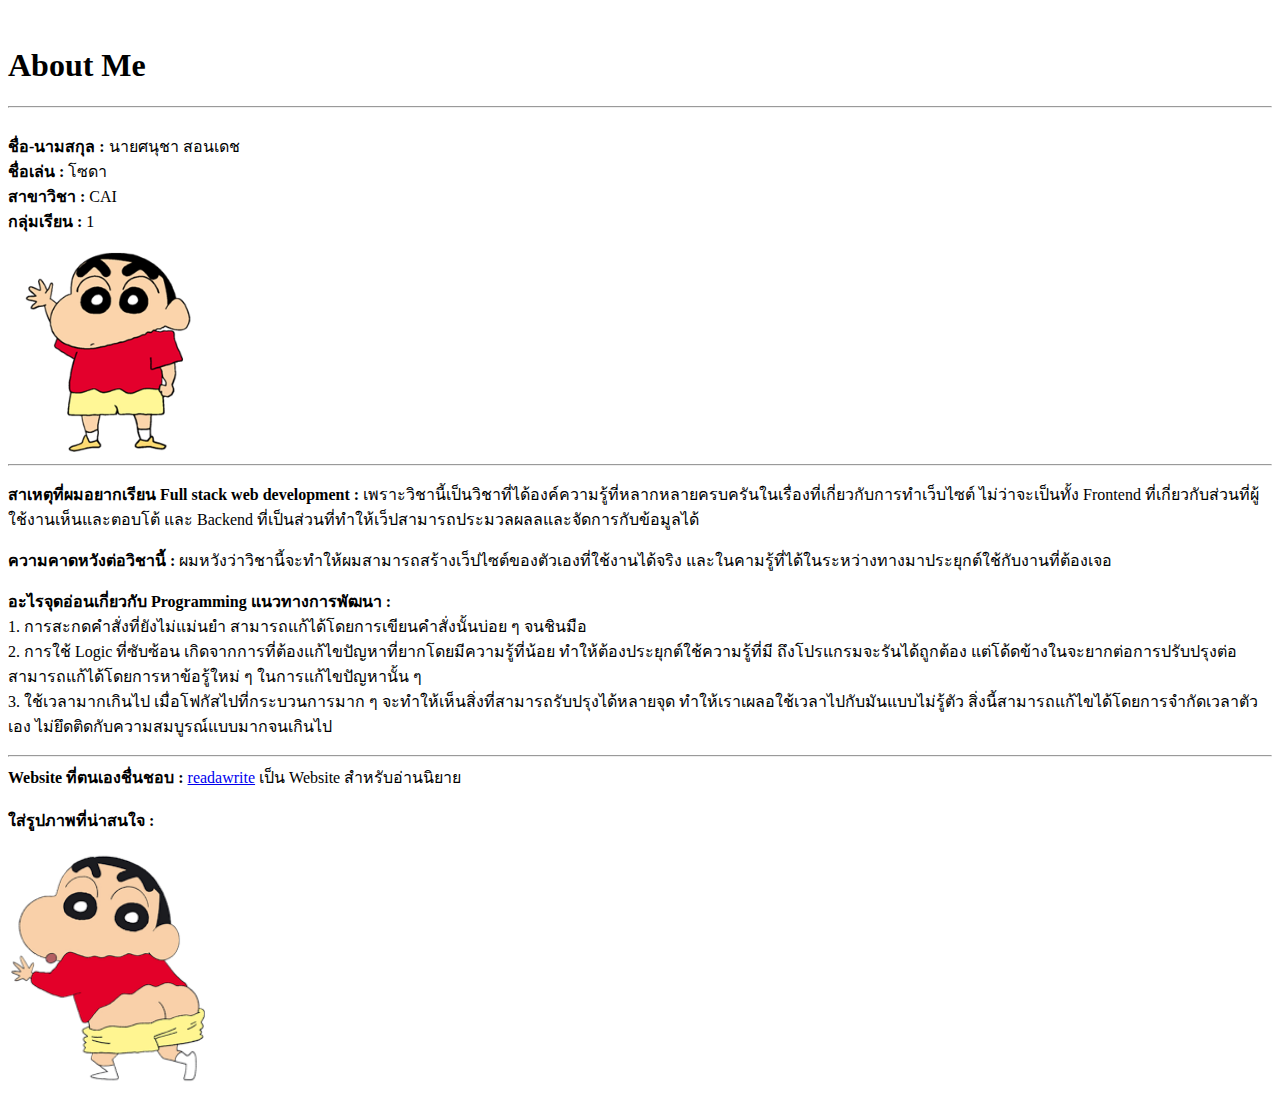
<file: index.html>
<!DOCTYPE html>
<html lang="en">
    <head>
        <meta charset="UTF-8">
        <meta name="viewport" content="width=device-width, initial-scale=1.0">
        <title>Homework # 2: HTML</title>
        
    </head>
    <body>
        <br/>
        <h1>About Me</h1>
        <hr >
        <br/>
        <b>ชื่อ-นามสกุล :</b> นายศนุชา สอนเดช
        <br/>
        <b>ชื่อเล่น :</b> โซดา
        <br/>
        <b>สาขาวิชา :</b> CAI
        <br/>
        <b>กลุ่มเรียน :</b> 1
        <br/>
        <br>
        <img src="me.png" alt="sanucha img" style="width:200px;height:auto;">
        <hr >
        <p><strong>สาเหตุที่ผมอยากเรียน Full stack web development : </strong> 
            เพราะวิชานี้เป็นวิชาที่ได้องค์ความรู้ที่หลากหลายครบครันในเรื่องที่เกี่ยวกับการทำเว็บไซต์ ไม่ว่าจะเป็นทั้ง Frontend ที่เกี่ยวกับส่วนที่ผู้ใช้งานเห็นและตอบโต้ และ Backend ที่เป็นส่วนที่ทำให้เว็ปสามารถประมวลผลลและจัดการกับข้อมูลได้</p>
        <p><strong>ความคาดหวังต่อวิชานี้ : </strong> 
            ผมหวังว่าวิชานี้จะทำให้ผมสามารถสร้างเว็ปไซต์ของตัวเองที่ใช้งานได้จริง และในคามรู้ที่ได้ในระหว่างทางมาประยุกต์ใช้กับงานที่ต้องเจอ</p> 
        <p><strong>อะไรจุดอ่อนเกี่ยวกับ Programming แนวทางการพัฒนา : </strong> 
            <br>
            1. การสะกดคำสั่งที่ยังไม่แม่นยำ สามารถแก้ได้โดยการเขียนคำสั่งนั้นบ่อย ๆ จนชินมือ
            <br>
            2. การใช้ Logic ที่ซับซ้อน เกิดจากการที่ต้องแก้ไขปัญหาที่ยากโดยมีความรู้ที่น้อย ทำให้ต้องประยุกต์ใช้ความรู้ที่มี ถึงโปรแกรมจะรันได้ถูกต้อง แต่โด้ดข้างในจะยากต่อการปรับปรุงต่อ สามารถแก้ได้โดยการหาข้อรู้ใหม่ ๆ ในการแก้ไขปัญหานั้น ๆ
            <br>
            3. ใช้เวลามากเกินไป เมื่อโฟกัสไปที่กระบวนการมาก ๆ จะทำให้เห็นสิ่งที่สามารถรับปรุงได้หลายจุด ทำให้เราเผลอใช้เวลาไปกับมันแบบไม่รู้ตัว สิ่งนี้สามารถแก้ไขได้โดยการจำกัดเวลาตัวเอง ไม่ยึดติดกับความสมบูรณ์แบบมากจนเกินไป
        </p>
        <hr >
        <strong>Website ที่ตนเองชื่นชอบ : </strong><a href="https://www.readawrite.com/">readawrite</a> เป็น Website สำหรับอ่านนิยาย
        <br>
        <br>
        <strong>ใส่รูปภาพที่น่าสนใจ : </strong>
        <br>
        <img src="chinjan.png" alt="chinjan img" style="width:200px;height:auto;">

        
    </body>
</html>
</file>
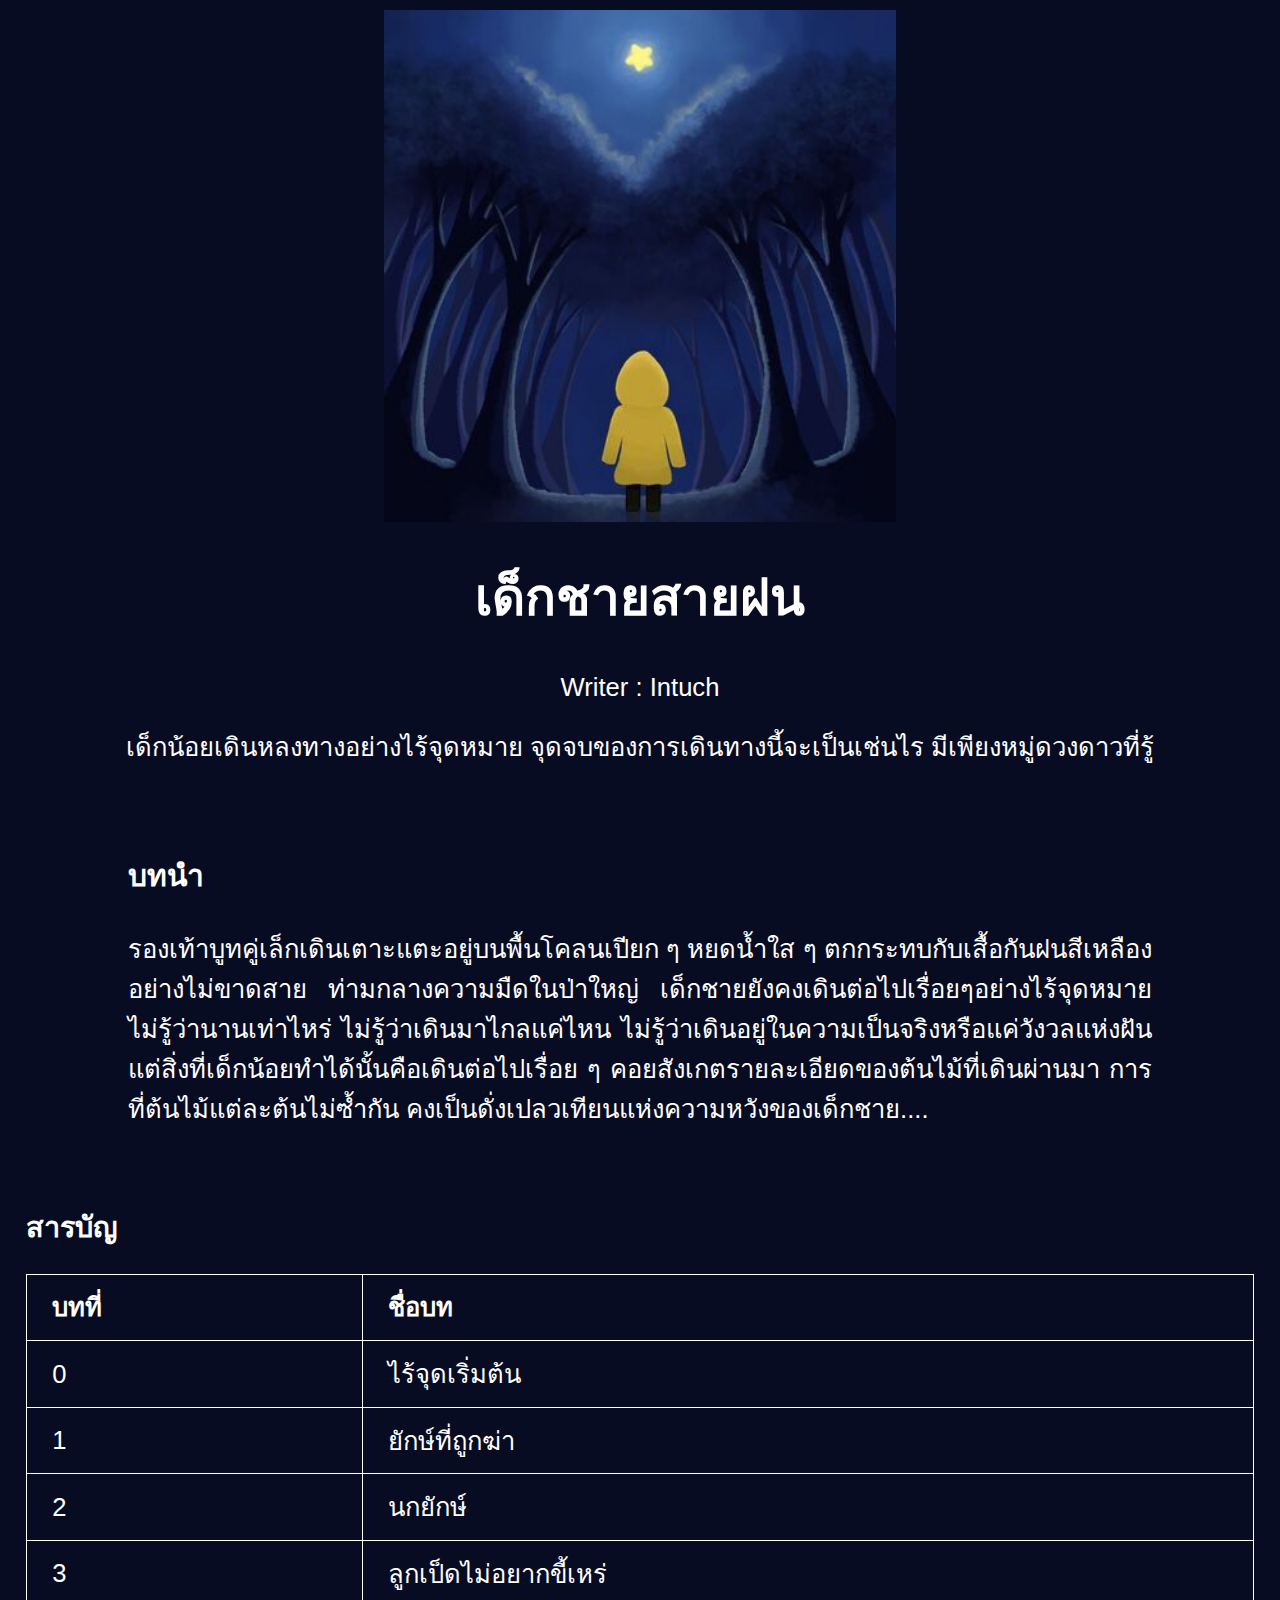
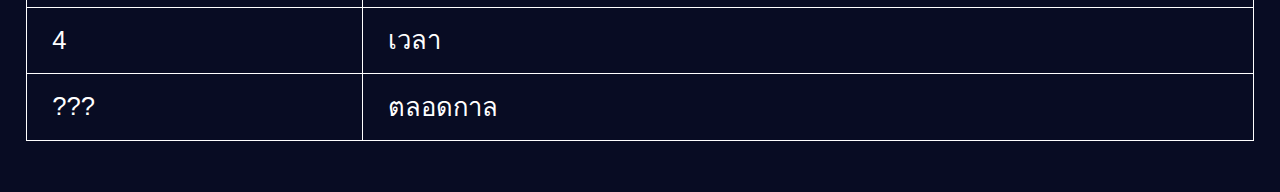
<file: FansiteV1/index.html>
<!DOCTYPE html>
<html lang="en">

<head>
  <meta charset="UTF-8">
  <meta name="viewport" content="width=device-width, initial-scale=1.0">
  <title>Fansite v1</title>
  <link rel="stylesheet" href="styles.css">
</head>

<body>
  <img src="image\RainBoy.jpg" alt="Sanucha" class="Cover-pic">
  <section class="Topic">
    <h1>เด็กชายสายฝน</h1>
    <p>Writer : Intuch</p>
    <p>เด็กน้อยเดินหลงทางอย่างไร้จุดหมาย จุดจบของการเดินทางนี้จะเป็นเช่นไร มีเพียงหมู่ดวงดาวที่รู้</p>
  </section>

  <section class="Introduction">
    <br>
    <h3>บทนำ</h3>
    <p> รองเท้าบูทคู่เล็กเดินเตาะแตะอยู่บนพื้นโคลนเปียก ๆ หยดน้ำใส ๆ ตกกระทบกับเสื้อกันฝนสีเหลืองอย่างไม่ขาดสาย ท่ามกลางความมืดในป่าใหญ่ เด็กชายยังคงเดินต่อไปเรื่อยๆอย่างไร้จุดหมาย

 ไม่รู้ว่านานเท่าไหร่ ไม่รู้ว่าเดินมาไกลแค่ไหน ไม่รู้ว่าเดินอยู่ในความเป็นจริงหรือแค่วังวลแห่งฝัน แต่สิ่งที่เด็กน้อยทำได้นั้นคือเดินต่อไปเรื่อย ๆ คอยสังเกตรายละเอียดของต้นไม้ที่เดินผ่านมา การที่ต้นไม้แต่ละต้นไม่ซ้ำกัน คงเป็นดั่งเปลวเทียนแห่งความหวังของเด็กชาย....</p>

  </section>

  <section class="content">
    <h2>สารบัญ</h2>
    <table border="1">
      <tr>
        <th>บทที่</th>
        <th>ชื่อบท</th>

      </tr>
      <tr>
        <td>0</td>
        <td><a href="chapter\chapter0.html">ไร้จุดเริ่มต้น</a></td>

      </tr>
      <tr>
        <td>1</td>
        <td><a href="chapter\chapter1.html">ยักษ์ที่ถูกฆ่า</a></td>

      </tr>
      <tr>
        <td>2</td>
        <td><a href="chapter\chapter2.html">นกยักษ์</a></td>
      </tr>
      <tr>
        <td>3</td>
        <td><a href="chapter\chapter3.html">ลูกเป็ดไม่อยากขี้เหร่</a></td>

      </tr>
      <tr>
        <td>4</td>
        <td><a href="chapter\chapter4.html">เวลา</a></td>
      </tr>
      <tr>
        <td>???</td>
        <td><a href="chapter\chapter5.html">ตลอดกาล</a></td>
      </tr>
</body>


</html>
</file>
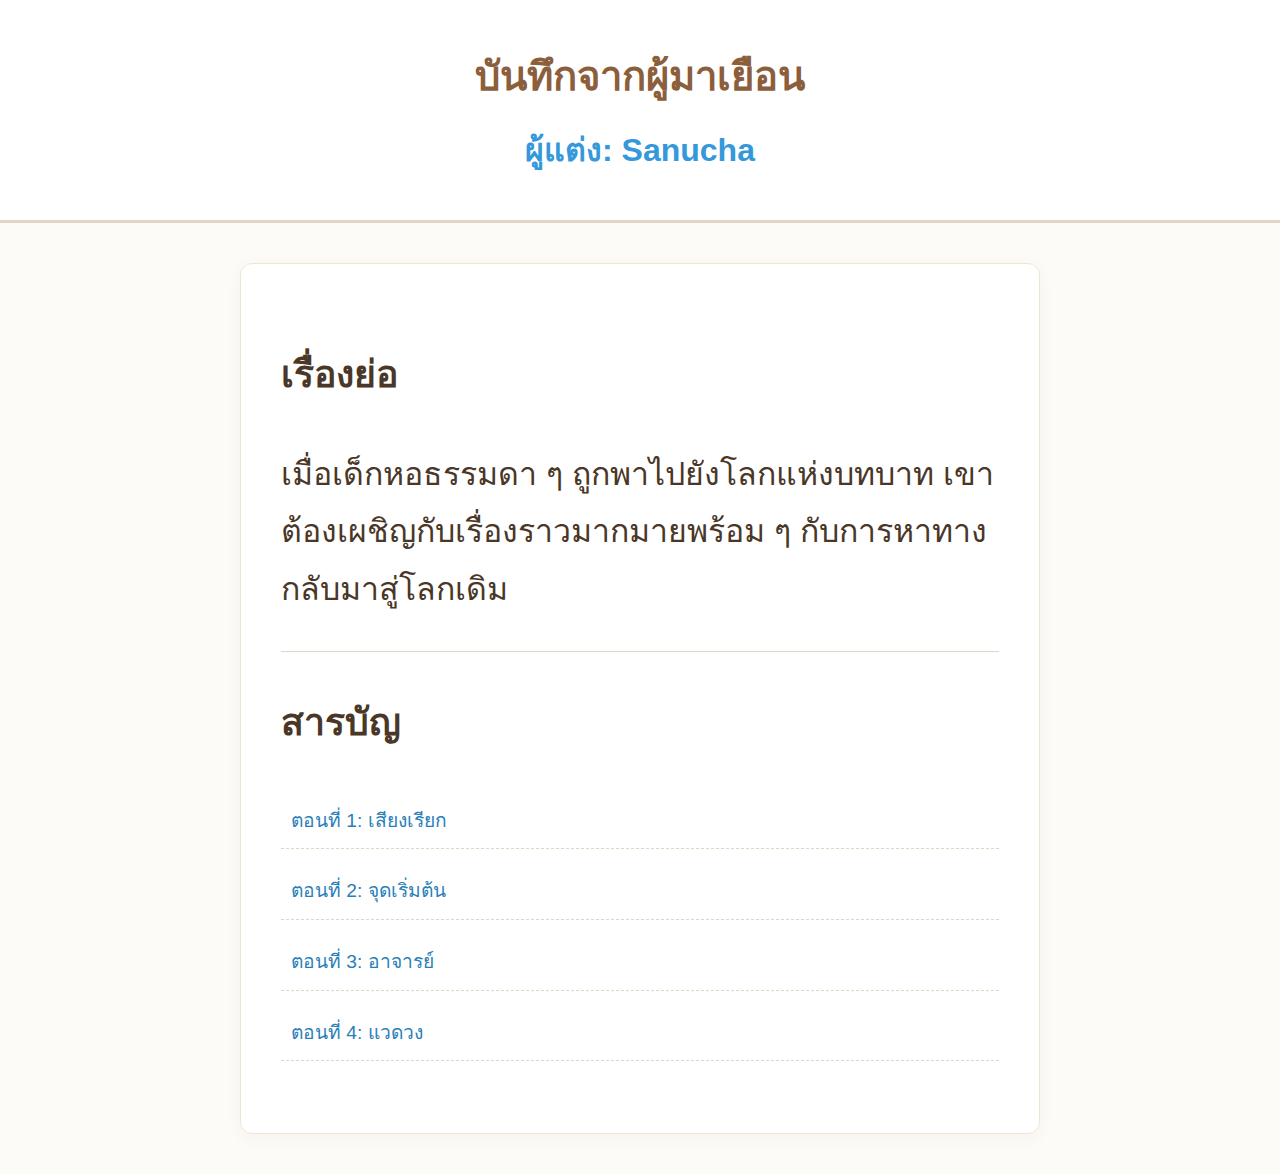
<file: Records of the Visitor/index.html>
<!DOCTYPE html>
<html lang="th">
<head>
    <meta charset="UTF-8">
    <title>บันทึกจากผู้มาเยือน - Records of the Visitor</title>
    <link rel="stylesheet" href="styles.css">
</head>
<body>

<header>
    <h1>บันทึกจากผู้มาเยือน</h1>
    <div class="author">ผู้แต่ง: Sanucha</div>
</header>

<div class="container">
    <div class="card">
        <h3>เรื่องย่อ</h3>
        <p>เมื่อเด็กหอธรรมดา ๆ ถูกพาไปยังโลกแห่งบทบาท เขาต้องเผชิญกับเรื่องราวมากมายพร้อม ๆ กับการหาทางกลับมาสู่โลกเดิม</p>
        
        <hr style="border: 0; border-top: 1px solid #E2D5C3; margin: 30px 0;">
        
        <h3>สารบัญ</h3>
        <ul class="chapter-list">
            <li><a href="page/page1.html">ตอนที่ 1: เสียงเรียก</a></li>
            <li><a href="page/page2.html">ตอนที่ 2: จุดเริ่มต้น</a></li>
            <li><a href="page/page3.html">ตอนที่ 3: อาจารย์</a></li>
            <li><a href="page/page4.html">ตอนที่ 4: แวดวง</a></li>
        </ul>
    </div>
</div>

</body>
</html>
</file>
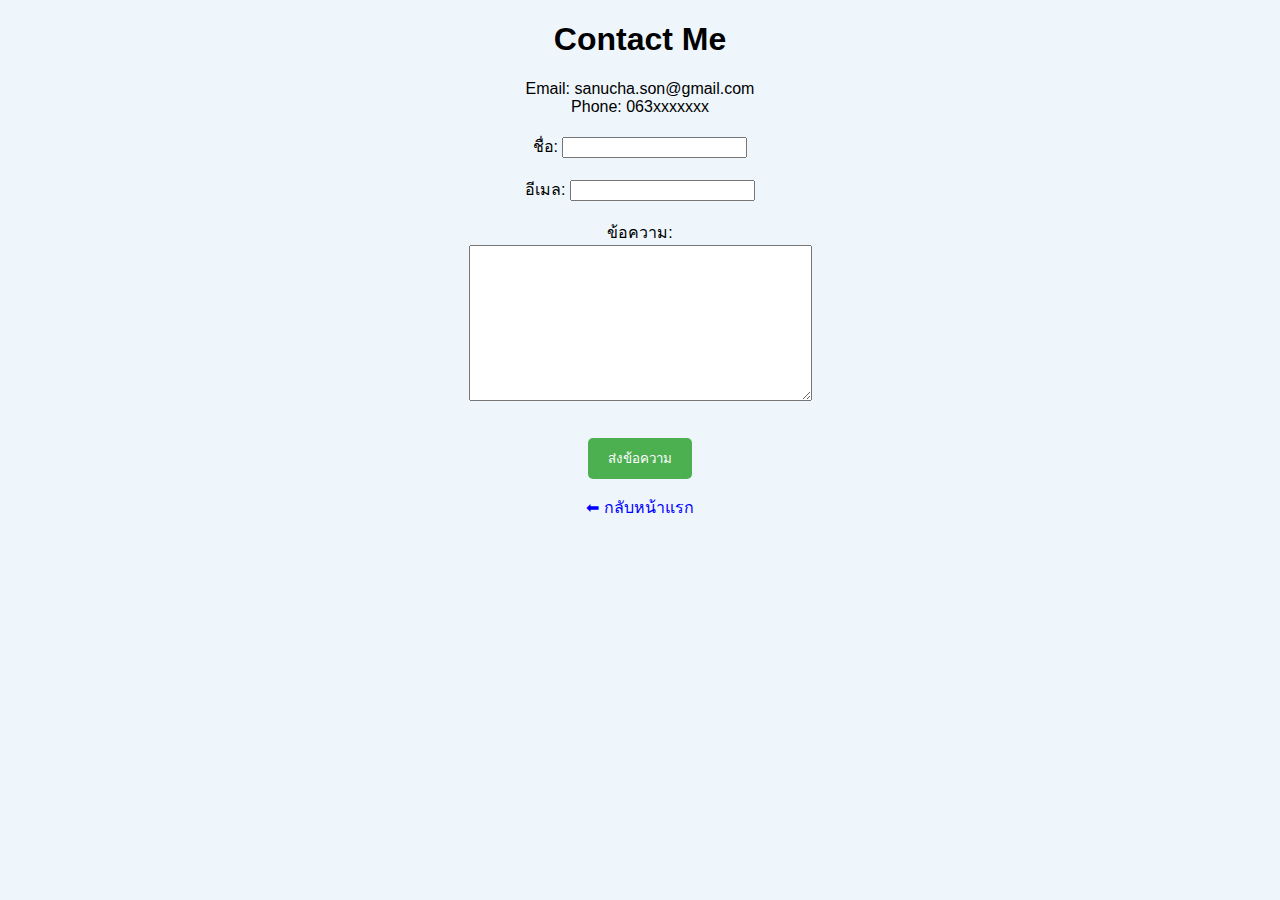
<file: My Page v2/contact.html>
<!DOCTYPE html>
<html lang="en">
<head>
  <meta charset="UTF-8">
  <meta name="viewport" content="width=device-width, initial-scale=1.0">
  <title>Contact - Sanucha</title>
  <link rel="stylesheet" href="styles.css">
</head>

<body class="contact-center">
  <h1>Contact Me</h1>
  
    Email: sanucha.son@gmail.com
    <br>
    Phone: 063xxxxxxx
    <br>
    <br>

  <form>
    <label>ชื่อ: </label><input type="text" name="name"><br><br>
    <label>อีเมล: </label><input type="email" name="email"><br><br>
    <label>ข้อความ: </label><br>
    <textarea name="message" rows="10" cols="40"></textarea><br><br>
    <button type="submit">ส่งข้อความ</button>
  </form>

  <p><a href="index.html">⬅ กลับหน้าแรก</a></p>
</body>
</html>
</file>
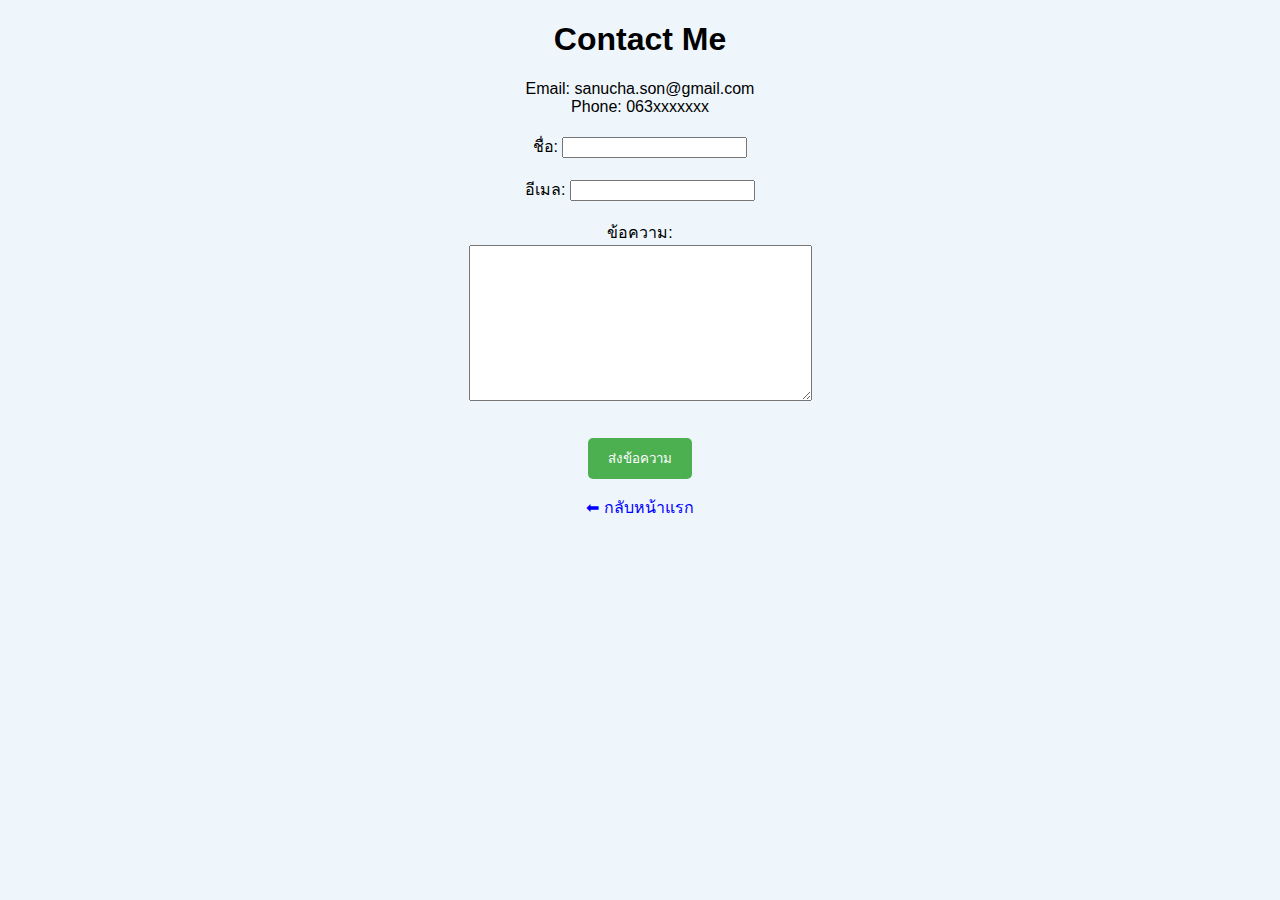
<file: MyPageV2/contact.html>
<!DOCTYPE html>
<html lang="en">
<head>
  <meta charset="UTF-8">
  <meta name="viewport" content="width=device-width, initial-scale=1.0">
  <title>Contact - Sanucha</title>
  <link rel="stylesheet" href="styles.css">
</head>

<body class="contact-center">
  <h1>Contact Me</h1>
  
    Email: sanucha.son@gmail.com
    <br>
    Phone: 063xxxxxxx
    <br>
    <br>

  <form>
    <label>ชื่อ: </label><input type="text" name="name"><br><br>
    <label>อีเมล: </label><input type="email" name="email"><br><br>
    <label>ข้อความ: </label><br>
    <textarea name="message" rows="10" cols="40"></textarea><br><br>
    <button type="submit">ส่งข้อความ</button>
  </form>

  <p><a href="index.html">⬅ กลับหน้าแรก</a></p>
</body>
</html>
</file>
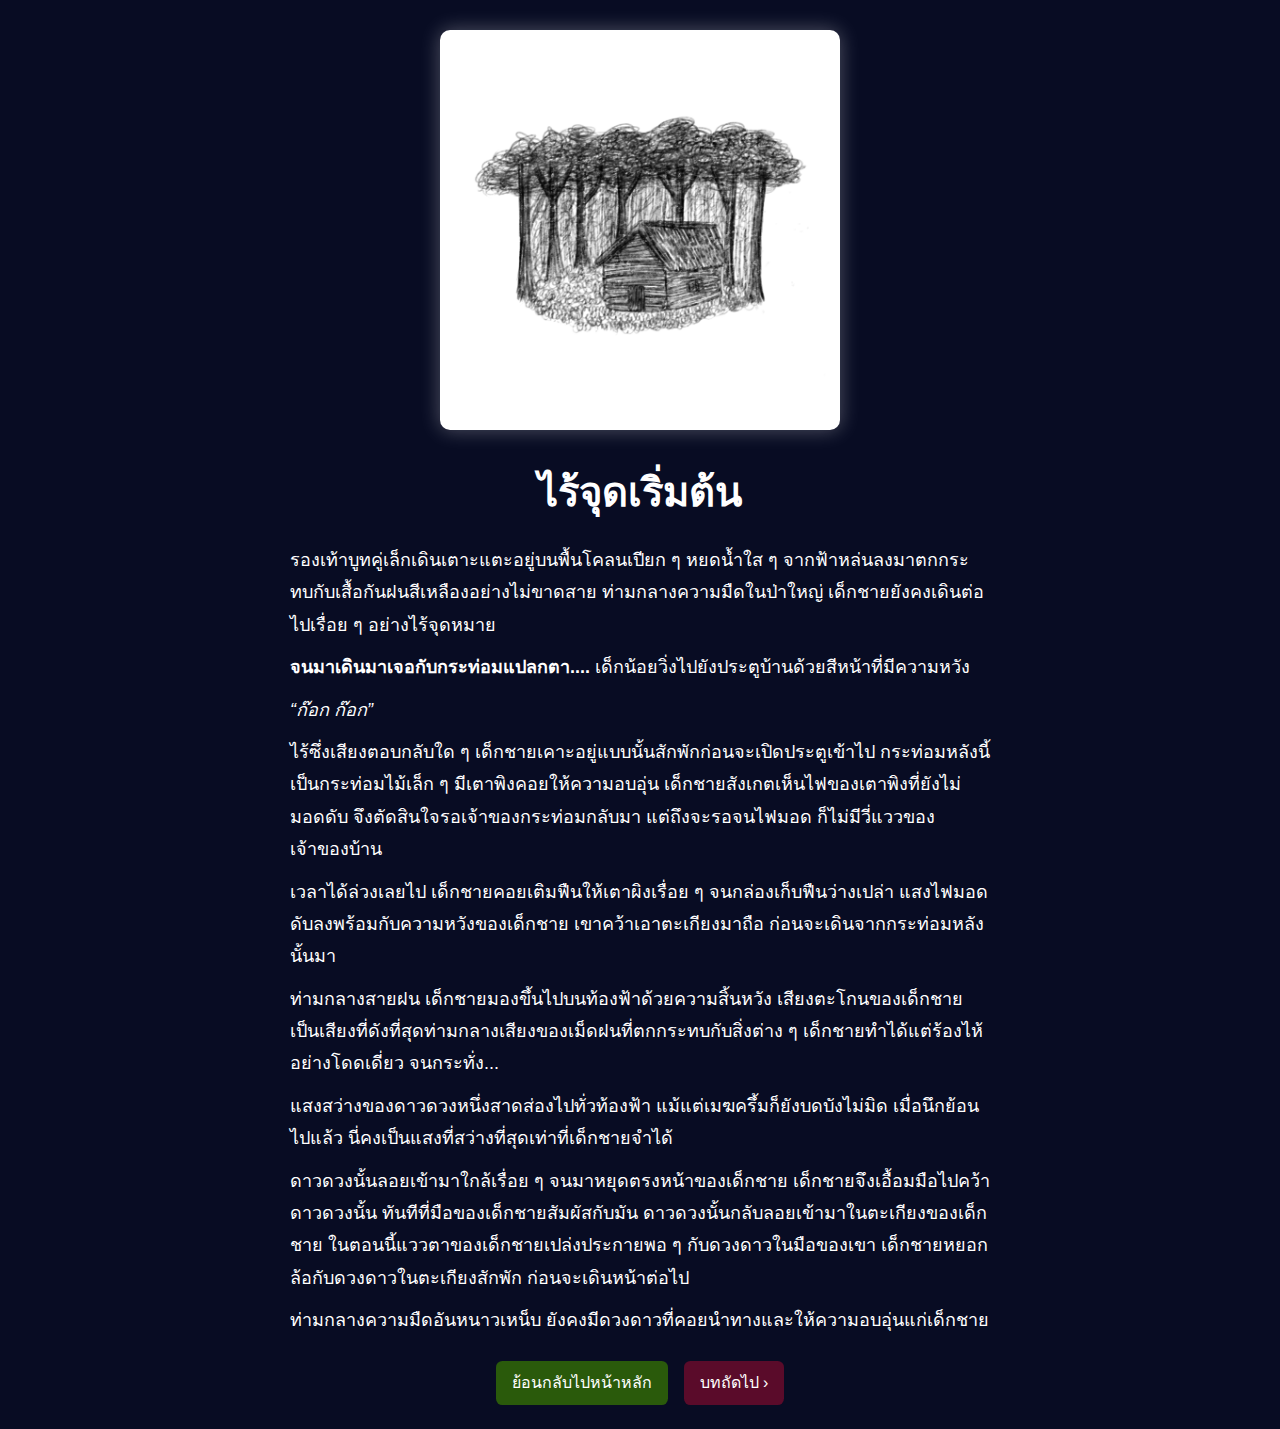
<file: FansiteV1/chapter/chapter0.html>
<!DOCTYPE html>
<html lang="th">

<head>
  <meta charset="UTF-8">
  <meta name="viewport" content="width=device-width, initial-scale=1.0">
  <title>ตอนที่ 0 ไร้จุดเริ่มต้น</title>
  <link rel="stylesheet" href="novelStyles.css">
</head>

<body>
  <img src="../image/pic1.png" alt="เด็กชายสายฝน" class="Cover-pic">

  <section class="novel">
    <h1>ไร้จุดเริ่มต้น</h1>

    <div class="story">
      <p>รองเท้าบูทคู่เล็กเดินเตาะแตะอยู่บนพื้นโคลนเปียก ๆ หยดน้ำใส ๆ
        จากฟ้าหล่นลงมาตกกระทบกับเสื้อกันฝนสีเหลืองอย่างไม่ขาดสาย ท่ามกลางความมืดในป่าใหญ่ เด็กชายยังคงเดินต่อไปเรื่อย ๆ
        อย่างไร้จุดหมาย</p>
      <p><strong>จนมาเดินมาเจอกับกระท่อมแปลกตา....</strong> เด็กน้อยวิ่งไปยังประตูบ้านด้วยสีหน้าที่มีความหวัง</p>
      <p><em>“ก๊อก ก๊อก”</em></p>
      <p>ไร้ซึ่งเสียงตอบกลับใด ๆ เด็กชายเคาะอยู่แบบนั้นสักพักก่อนจะเปิดประตูเข้าไป กระท่อมหลังนี้เป็นกระท่อมไม้เล็ก ๆ
        มีเตาพิงคอยให้ความอบอุ่น เด็กชายสังเกตเห็นไฟของเตาพิงที่ยังไม่มอดดับ จึงตัดสินใจรอเจ้าของกระท่อมกลับมา
        แต่ถึงจะรอจนไฟมอด ก็ไม่มีวี่แววของเจ้าของบ้าน</p>
      <p>เวลาได้ล่วงเลยไป เด็กชายคอยเติมฟืนให้เตาผิงเรื่อย ๆ จนกล่องเก็บฟืนว่างเปล่า
        แสงไฟมอดดับลงพร้อมกับความหวังของเด็กชาย เขาคว้าเอาตะเกียงมาถือ ก่อนจะเดินจากกระท่อมหลังนั้นมา</p>
      <p>ท่ามกลางสายฝน เด็กชายมองขึ้นไปบนท้องฟ้าด้วยความสิ้นหวัง
        เสียงตะโกนของเด็กชายเป็นเสียงที่ดังที่สุดท่ามกลางเสียงของเม็ดฝนที่ตกกระทบกับสิ่งต่าง ๆ
        เด็กชายทำได้แต่ร้องไห้อย่างโดดเดี่ยว จนกระทั่ง...</p>
      <p>แสงสว่างของดาวดวงหนึ่งสาดส่องไปทั่วท้องฟ้า แม้แต่เมฆครึ้มก็ยังบดบังไม่มิด เมื่อนึกย้อนไปแล้ว
        นี่คงเป็นแสงที่สว่างที่สุดเท่าที่เด็กชายจำได้</p>
      <p>ดาวดวงนั้นลอยเข้ามาใกล้เรื่อย ๆ จนมาหยุดตรงหน้าของเด็กชาย เด็กชายจึงเอื้อมมือไปคว้าดาวดวงนั้น
        ทันทีที่มือของเด็กชายสัมผัสกับมัน ดาวดวงนั้นกลับลอยเข้ามาในตะเกียงของเด็กชาย
        ในตอนนี้แววตาของเด็กชายเปล่งประกายพอ ๆ กับดวงดาวในมือของเขา เด็กชายหยอกล้อกับดวงดาวในตะเกียงสักพัก
        ก่อนจะเดินหน้าต่อไป</p>
      <p>ท่ามกลางความมืดอันหนาวเหน็บ ยังคงมีดวงดาวที่คอยนำทางและให้ความอบอุ่นแก่เด็กชาย</p>
    </div>
  </section>

  <nav class="navbar">
    
    <a href="../index.html" class="nav-home">ย้อนกลับไปหน้าหลัก</a>
    <a href="chapter1.html" class="nav-next">บทถัดไป ›</a>
  </nav>



</body>

</html>
</file>
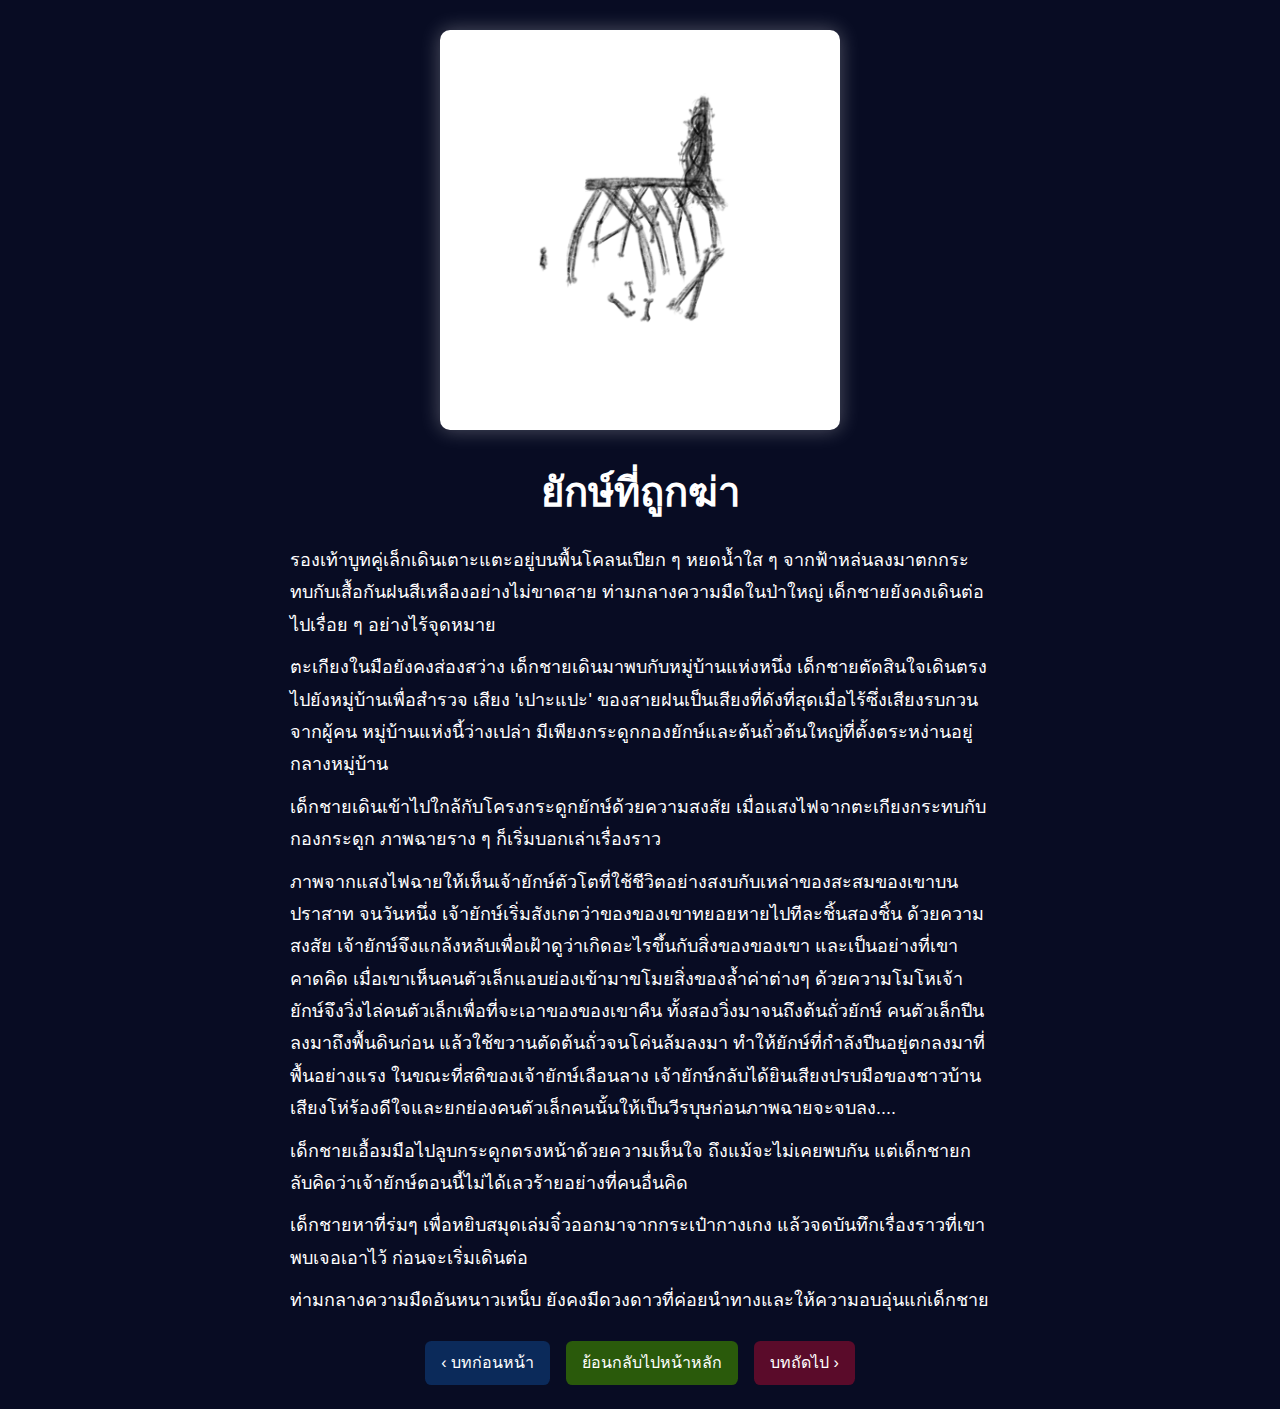
<file: FansiteV1/chapter/chapter1.html>
<!DOCTYPE html>
<html lang="th">

<head>
    <meta charset="UTF-8">
    <meta name="viewport" content="width=device-width, initial-scale=1.0">
    <title>ตอนที่ 1 ยักษ์ที่ถูกฆ่า</title>
    <link rel="stylesheet" href="novelStyles.css">
</head>

<body>
    <img src="../image/pic2.png" alt="เด็กชายสายฝน" class="Cover-pic">

    <section class="novel">
        <h1>ยักษ์ที่ถูกฆ่า</h1>

        <div class="story">
            </p>

            <p>
                รองเท้าบูทคู่เล็กเดินเตาะแตะอยู่บนพื้นโคลนเปียก ๆ หยดน้ำใส ๆ
                จากฟ้าหล่นลงมาตกกระทบกับเสื้อกันฝนสีเหลืองอย่างไม่ขาดสาย ท่ามกลางความมืดในป่าใหญ่
                เด็กชายยังคงเดินต่อไปเรื่อย ๆ อย่างไร้จุดหมาย
            </p>

            <p>
                ตะเกียงในมือยังคงส่องสว่าง เด็กชายเดินมาพบกับหมู่บ้านแห่งหนึ่ง
                เด็กชายตัดสินใจเดินตรงไปยังหมู่บ้านเพื่อสำรวจ เสียง 'เปาะแปะ'
                ของสายฝนเป็นเสียงที่ดังที่สุดเมื่อไร้ซึ่งเสียงรบกวนจากผู้คน หมู่บ้านแห่งนี้ว่างเปล่า
                มีเพียงกระดูกกองยักษ์และต้นถั่วต้นใหญ่ที่ตั้งตระหง่านอยู่กลางหมู่บ้าน
            </p>

            <p>
                เด็กชายเดินเข้าไปใกล้กับโครงกระดูกยักษ์ด้วยความสงสัย เมื่อแสงไฟจากตะเกียงกระทบกับกองกระดูก ภาพฉายราง ๆ
                ก็เริ่มบอกเล่าเรื่องราว
            </p>

            <p>
                ภาพจากแสงไฟฉายให้เห็นเจ้ายักษ์ตัวโตที่ใช้ชีวิตอย่างสงบกับเหล่าของสะสมของเขาบนปราสาท จนวันหนึ่ง
                เจ้ายักษ์เริ่มสังเกตว่าของของเขาทยอยหายไปทีละชิ้นสองชิ้น ด้วยความสงสัย
                เจ้ายักษ์จึงแกล้งหลับเพื่อเฝ้าดูว่าเกิดอะไรขึ้นกับสิ่งของของเขา และเป็นอย่างที่เขาคาดคิด
                เมื่อเขาเห็นคนตัวเล็กแอบย่องเข้ามาขโมยสิ่งของล้ำค่าต่างๆ
                ด้วยความโมโหเจ้ายักษ์จึงวิ่งไล่คนตัวเล็กเพื่อที่จะเอาของของเขาคืน ทั้งสองวิ่งมาจนถึงต้นถั่วยักษ์
                คนตัวเล็กปีนลงมาถึงพื้นดินก่อน แล้วใช้ขวานตัดต้นถั่วจนโค่นล้มลงมา
                ทำให้ยักษ์ที่กำลังปีนอยู่ตกลงมาที่พื้นอย่างแรง ในขณะที่สติของเจ้ายักษ์เลือนลาง
                เจ้ายักษ์กลับได้ยินเสียงปรบมือของชาวบ้าน
                เสียงโห่ร้องดีใจและยกย่องคนตัวเล็กคนนั้นให้เป็นวีรบุษก่อนภาพฉายจะจบลง....
            </p>

            <p>
                เด็กชายเอื้อมมือไปลูบกระดูกตรงหน้าด้วยความเห็นใจ ถึงแม้จะไม่เคยพบกัน
                แต่เด็กชายกลับคิดว่าเจ้ายักษ์ตอนนี้ไม่ได้เลวร้ายอย่างที่คนอื่นคิด
            </p>

            <p>
                เด็กชายหาที่ร่มๆ เพื่อหยิบสมุดเล่มจิ๋วออกมาจากกระเป๋ากางเกง แล้วจดบันทึกเรื่องราวที่เขาพบเจอเอาไว้
                ก่อนจะเริ่มเดินต่อ
            </p>

            <p>
                ท่ามกลางความมืดอันหนาวเหน็บ ยังคงมีดวงดาวที่ค่อยนำทางและให้ความอบอุ่นแก่เด็กชาย
            </p>

        </div>
    </section>

    <nav class="navbar">
        <a href="chapter0.html" class="nav-prev">‹ บทก่อนหน้า</a>
        <a href="../index.html" class="nav-home">ย้อนกลับไปหน้าหลัก</a>
        <a href="chapter2.html" class="nav-next">บทถัดไป ›</a>
    </nav>

</body>

</html>
</file>
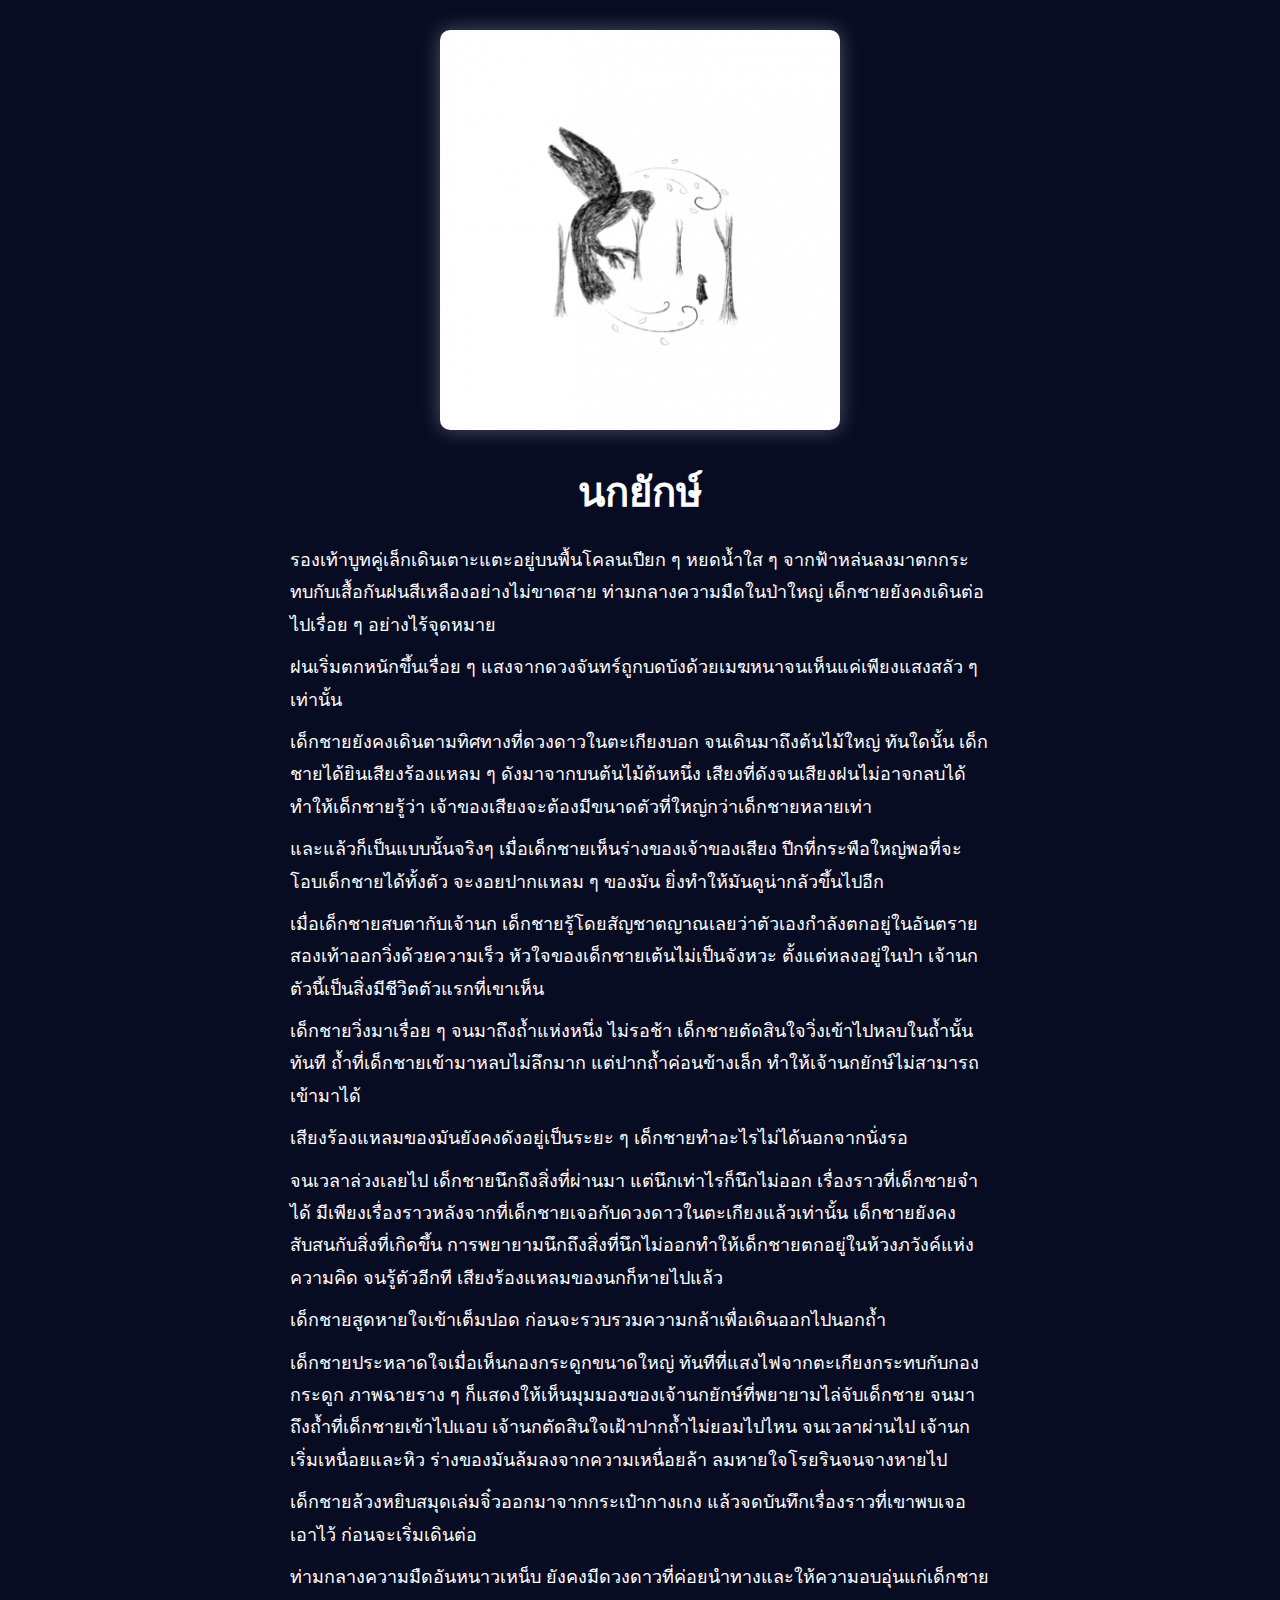
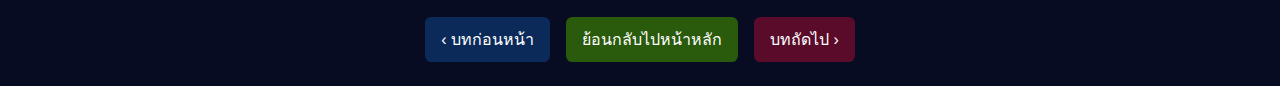
<file: FansiteV1/chapter/chapter2.html>
<!DOCTYPE html>
<html lang="th">

<head>
    <meta charset="UTF-8">
    <meta name="viewport" content="width=device-width, initial-scale=1.0">
    <title>ตอนที่ 2 นกยักษ์</title>
    <link rel="stylesheet" href="novelStyles.css">
</head>

<body>
    <img src="../image/pic3.png" alt="เด็กชายสายฝน" class="Cover-pic">

    <section class="novel">
        <h1>นกยักษ์</h1>

        <div class="story">


            <p>
                รองเท้าบูทคู่เล็กเดินเตาะแตะอยู่บนพื้นโคลนเปียก ๆ หยดน้ำใส ๆ
                จากฟ้าหล่นลงมาตกกระทบกับเสื้อกันฝนสีเหลืองอย่างไม่ขาดสาย ท่ามกลางความมืดในป่าใหญ่
                เด็กชายยังคงเดินต่อไปเรื่อย ๆ อย่างไร้จุดหมาย
            </p>

            <p>
                ฝนเริ่มตกหนักขึ้นเรื่อย ๆ แสงจากดวงจันทร์ถูกบดบังด้วยเมฆหนาจนเห็นแค่เพียงแสงสลัว ๆ เท่านั้น
            </p>

            <p>
                เด็กชายยังคงเดินตามทิศทางที่ดวงดาวในตะเกียงบอก จนเดินมาถึงต้นไม้ใหญ่ ทันใดนั้น
                เด็กชายได้ยินเสียงร้องแหลม ๆ ดังมาจากบนต้นไม้ต้นหนึ่ง เสียงที่ดังจนเสียงฝนไม่อาจกลบได้
                ทำให้เด็กชายรู้ว่า เจ้าของเสียงจะต้องมีขนาดตัวที่ใหญ่กว่าเด็กชายหลายเท่า
            </p>

            <p>
                และแล้วก็เป็นแบบนั้นจริงๆ เมื่อเด็กชายเห็นร่างของเจ้าของเสียง
                ปีกที่กระพือใหญ่พอที่จะโอบเด็กชายได้ทั้งตัว จะงอยปากแหลม ๆ ของมัน ยิ่งทำให้มันดูน่ากลัวขึ้นไปอีก
            </p>

            <p>
                เมื่อเด็กชายสบตากับเจ้านก เด็กชายรู้โดยสัญชาตญาณเลยว่าตัวเองกำลังตกอยู่ในอันตราย
                สองเท้าออกวิ่งด้วยความเร็ว หัวใจของเด็กชายเต้นไม่เป็นจังหวะ ตั้งแต่หลงอยู่ในป่า
                เจ้านกตัวนี้เป็นสิ่งมีชีวิตตัวแรกที่เขาเห็น
            </p>

            <p>
                เด็กชายวิ่งมาเรื่อย ๆ จนมาถึงถ้ำแห่งหนึ่ง ไม่รอช้า เด็กชายตัดสินใจวิ่งเข้าไปหลบในถ้ำนั้นทันที
                ถ้ำที่เด็กชายเข้ามาหลบไม่ลึกมาก แต่ปากถ้ำค่อนข้างเล็ก ทำให้เจ้านกยักษ์ไม่สามารถเข้ามาได้
            </p>

            <p>
                เสียงร้องแหลมของมันยังคงดังอยู่เป็นระยะ ๆ เด็กชายทำอะไรไม่ได้นอกจากนั่งรอ
            </p>

            <p>
                จนเวลาล่วงเลยไป เด็กชายนึกถึงสิ่งที่ผ่านมา แต่นึกเท่าไรก็นึกไม่ออก เรื่องราวที่เด็กชายจำได้
                มีเพียงเรื่องราวหลังจากที่เด็กชายเจอกับดวงดาวในตะเกียงแล้วเท่านั้น เด็กชายยังคงสับสนกับสิ่งที่เกิดขึ้น
                การพยายามนึกถึงสิ่งที่นึกไม่ออกทำให้เด็กชายตกอยู่ในห้วงภวังค์แห่งความคิด จนรู้ตัวอีกที
                เสียงร้องแหลมของนกก็หายไปแล้ว
            </p>

            <p>
                เด็กชายสูดหายใจเข้าเต็มปอด ก่อนจะรวบรวมความกล้าเพื่อเดินออกไปนอกถ้ำ
            </p>

            <p>
                เด็กชายประหลาดใจเมื่อเห็นกองกระดูกขนาดใหญ่ ทันทีที่แสงไฟจากตะเกียงกระทบกับกองกระดูก ภาพฉายราง ๆ
                ก็แสดงให้เห็นมุมมองของเจ้านกยักษ์ที่พยายามไล่จับเด็กชาย จนมาถึงถ้ำที่เด็กชายเข้าไปแอบ
                เจ้านกตัดสินใจเฝ้าปากถ้ำไม่ยอมไปไหน จนเวลาผ่านไป เจ้านกเริ่มเหนื่อยและหิว
                ร่างของมันล้มลงจากความเหนื่อยล้า ลมหายใจโรยรินจนจางหายไป
            </p>

            <p>
                เด็กชายล้วงหยิบสมุดเล่มจิ๋วออกมาจากกระเป๋ากางเกง แล้วจดบันทึกเรื่องราวที่เขาพบเจอเอาไว้
                ก่อนจะเริ่มเดินต่อ
            </p>

            <p>
                ท่ามกลางความมืดอันหนาวเหน็บ ยังคงมีดวงดาวที่ค่อยนำทางและให้ความอบอุ่นแก่เด็กชาย
            </p>

        </div>
    </section>

    <nav class="navbar">
            <a href="chapter1.html" class="nav-prev">‹ บทก่อนหน้า</a>
            <a href="../index.html" class="nav-home">ย้อนกลับไปหน้าหลัก</a>
            <a href="chapter3.html" class="nav-next">บทถัดไป ›</a>
        </nav>

</body>

</html>
</file>
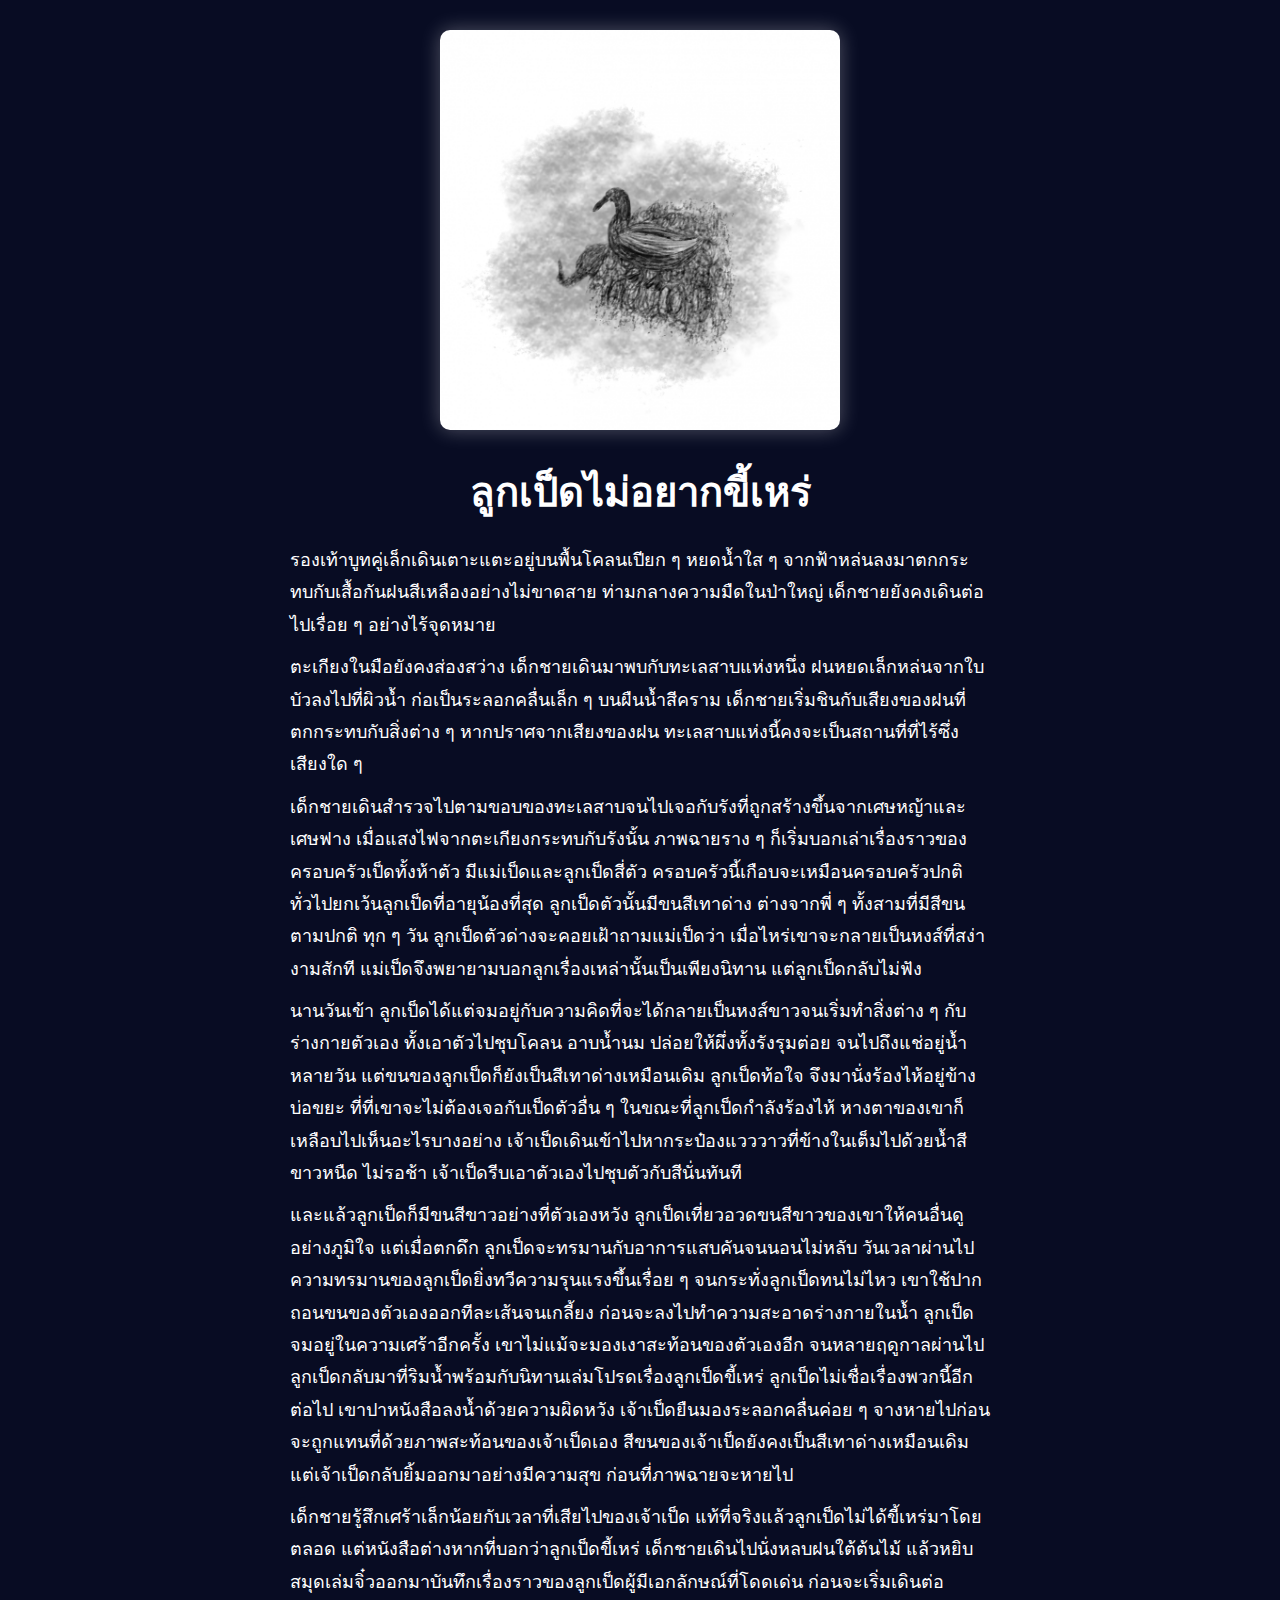
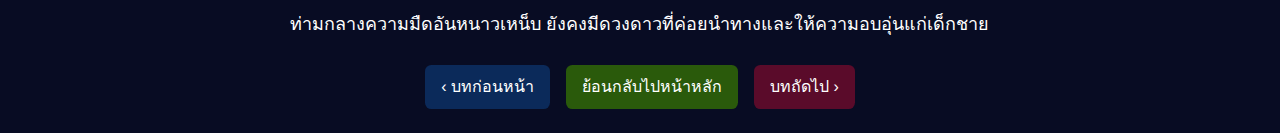
<file: FansiteV1/chapter/chapter3.html>
<!DOCTYPE html>
<html lang="th">

<head>
    <meta charset="UTF-8">
    <meta name="viewport" content="width=device-width, initial-scale=1.0">
    <title>ตอนที่ 3 ลูกเป็ดไม่อยากขี้เหร่</title>
    <link rel="stylesheet" href="novelStyles.css">
</head>

<body>
    <img src="../image/pic4.png" alt="เด็กชายสายฝน" class="Cover-pic">

    <section class="novel">
        <h1>ลูกเป็ดไม่อยากขี้เหร่</h1>

        <div class="story">

            <p>
                รองเท้าบูทคู่เล็กเดินเตาะแตะอยู่บนพื้นโคลนเปียก ๆ หยดน้ำใส ๆ
                จากฟ้าหล่นลงมาตกกระทบกับเสื้อกันฝนสีเหลืองอย่างไม่ขาดสาย ท่ามกลางความมืดในป่าใหญ่
                เด็กชายยังคงเดินต่อไปเรื่อย ๆ อย่างไร้จุดหมาย
            </p>

            <p>
                ตะเกียงในมือยังคงส่องสว่าง เด็กชายเดินมาพบกับทะเลสาบแห่งหนึ่ง ฝนหยดเล็กหล่นจากใบบัวลงไปที่ผิวน้ำ
                ก่อเป็นระลอกคลื่นเล็ก ๆ บนผืนน้ำสีคราม เด็กชายเริ่มชินกับเสียงของฝนที่ตกกระทบกับสิ่งต่าง ๆ
                หากปราศจากเสียงของฝน ทะเลสาบแห่งนี้คงจะเป็นสถานที่ที่ไร้ซึ่งเสียงใด ๆ
            </p>

            <p>
                เด็กชายเดินสำรวจไปตามขอบของทะเลสาบจนไปเจอกับรังที่ถูกสร้างขึ้นจากเศษหญ้าและเศษฟาง
                เมื่อแสงไฟจากตะเกียงกระทบกับรังนั้น ภาพฉายราง ๆ ก็เริ่มบอกเล่าเรื่องราวของครอบครัวเป็ดทั้งห้าตัว
                มีแม่เป็ดและลูกเป็ดสี่ตัว ครอบครัวนี้เกือบจะเหมือนครอบครัวปกติทั่วไปยกเว้นลูกเป็ดที่อายุน้องที่สุด
                ลูกเป็ดตัวนั้นมีขนสีเทาด่าง ต่างจากพี่ ๆ ทั้งสามที่มีสีขนตามปกติ ทุก ๆ วัน
                ลูกเป็ดตัวด่างจะคอยเฝ้าถามแม่เป็ดว่า เมื่อไหร่เขาจะกลายเป็นหงส์ที่สง่างามสักที
                แม่เป็ดจึงพยายามบอกลูกเรื่องเหล่านั้นเป็นเพียงนิทาน แต่ลูกเป็ดกลับไม่ฟัง
            </p>

            <p>
                นานวันเข้า ลูกเป็ดได้แต่จมอยู่กับความคิดที่จะได้กลายเป็นหงส์ขาวจนเริ่มทำสิ่งต่าง ๆ กับร่างกายตัวเอง
                ทั้งเอาตัวไปชุบโคลน อาบน้ำนม ปล่อยให้ผึ่งทั้งรังรุมต่อย จนไปถึงแช่อยู่น้ำหลายวัน
                แต่ขนของลูกเป็ดก็ยังเป็นสีเทาด่างเหมือนเดิม ลูกเป็ดท้อใจ จึงมานั่งร้องไห้อยู่ข้างบ่อขยะ
                ที่ที่เขาจะไม่ต้องเจอกับเป็ดตัวอื่น ๆ ในขณะที่ลูกเป็ดกำลังร้องไห้ หางตาของเขาก็เหลือบไปเห็นอะไรบางอย่าง
                เจ้าเป็ดเดินเข้าไปหากระป๋องแวววาวที่ข้างในเต็มไปด้วยน้ำสีขาวหนืด ไม่รอช้า
                เจ้าเป็ดรีบเอาตัวเองไปชุบตัวกับสีนั่นทันที
            </p>

            <p>
                และแล้วลูกเป็ดก็มีขนสีขาวอย่างที่ตัวเองหวัง ลูกเป็ดเที่ยวอวดขนสีขาวของเขาให้คนอื่นดูอย่างภูมิใจ
                แต่เมื่อตกดึก ลูกเป็ดจะทรมานกับอาการแสบคันจนนอนไม่หลับ
                วันเวลาผ่านไปความทรมานของลูกเป็ดยิ่งทวีความรุนแรงขึ้นเรื่อย ๆ จนกระทั่งลูกเป็ดทนไม่ไหว
                เขาใช้ปากถอนขนของตัวเองออกทีละเส้นจนเกลี้ยง ก่อนจะลงไปทำความสะอาดร่างกายในน้ำ
                ลูกเป็ดจมอยู่ในความเศร้าอีกครั้ง เขาไม่แม้จะมองเงาสะท้อนของตัวเองอีก จนหลายฤดูกาลผ่านไป
                ลูกเป็ดกลับมาที่ริมน้ำพร้อมกับนิทานเล่มโปรดเรื่องลูกเป็ดขี้เหร่ ลูกเป็ดไม่เชื่อเรื่องพวกนี้อีกต่อไป
                เขาปาหนังสือลงน้ำด้วยความผิดหวัง เจ้าเป็ดยืนมองระลอกคลื่นค่อย ๆ
                จางหายไปก่อนจะถูกแทนที่ด้วยภาพสะท้อนของเจ้าเป็ดเอง สีขนของเจ้าเป็ดยังคงเป็นสีเทาด่างเหมือนเดิม
                แต่เจ้าเป็ดกลับยิ้มออกมาอย่างมีความสุข ก่อนที่ภาพฉายจะหายไป
            </p>

            <p>
                เด็กชายรู้สึกเศร้าเล็กน้อยกับเวลาที่เสียไปของเจ้าเป็ด แท้ที่จริงแล้วลูกเป็ดไม่ได้ขี้เหร่มาโดยตลอด
                แต่หนังสือต่างหากที่บอกว่าลูกเป็ดขี้เหร่ เด็กชายเดินไปนั่งหลบฝนใต้ต้นไม้
                แล้วหยิบสมุดเล่มจิ๋วออกมาบันทึกเรื่องราวของลูกเป็ดผู้มีเอกลักษณ์ที่โดดเด่น ก่อนจะเริ่มเดินต่อ
            </p>

            <p>
                ท่ามกลางความมืดอันหนาวเหน็บ ยังคงมีดวงดาวที่ค่อยนำทางและให้ความอบอุ่นแก่เด็กชาย
            </p>



        </div>
    </section>
    <nav class="navbar">
        <a href="chapter2.html" class="nav-prev">‹ บทก่อนหน้า</a>
        <a href="../index.html" class="nav-home">ย้อนกลับไปหน้าหลัก</a>
        <a href="chapter4.html" class="nav-next">บทถัดไป ›</a>
    </nav>
</body>

</html>
</file>
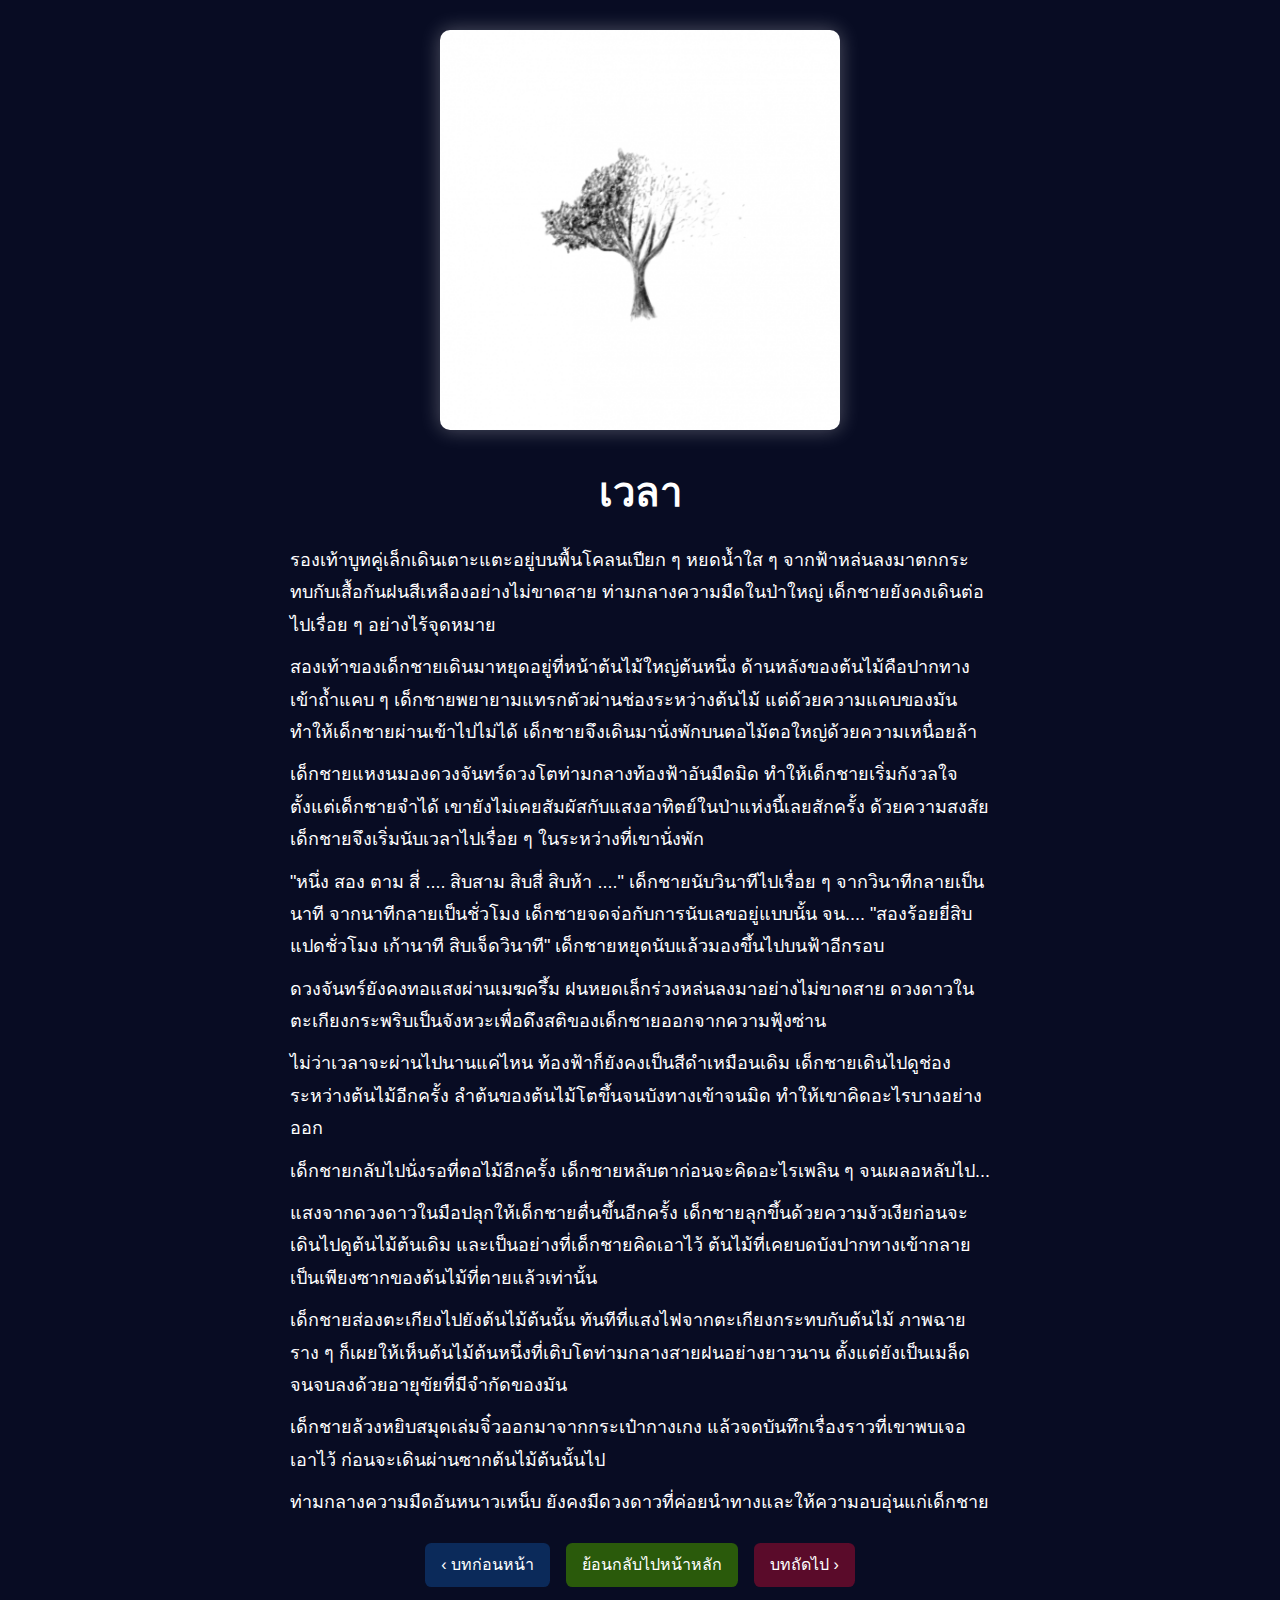
<file: FansiteV1/chapter/chapter4.html>
<!DOCTYPE html>
<html lang="th">

<head>
    <meta charset="UTF-8">
    <meta name="viewport" content="width=device-width, initial-scale=1.0">
    <title>ตอนที่ 4 เวลา</title>
    <link rel="stylesheet" href="novelStyles.css">
</head>

<body>
    <img src="../image/pic5.png" alt="เด็กชายสายฝน" class="Cover-pic">

    <section class="novel">
        <h1>เวลา</h1>

        <div class="story">

            <p>
                รองเท้าบูทคู่เล็กเดินเตาะแตะอยู่บนพื้นโคลนเปียก ๆ หยดน้ำใส ๆ
                จากฟ้าหล่นลงมาตกกระทบกับเสื้อกันฝนสีเหลืองอย่างไม่ขาดสาย ท่ามกลางความมืดในป่าใหญ่
                เด็กชายยังคงเดินต่อไปเรื่อย ๆ อย่างไร้จุดหมาย
            </p>

            <p>
                สองเท้าของเด็กชายเดินมาหยุดอยู่ที่หน้าต้นไม้ใหญ่ต้นหนึ่ง ด้านหลังของต้นไม้คือปากทางเข้าถ้ำแคบ ๆ
                เด็กชายพยายามแทรกตัวผ่านช่องระหว่างต้นไม้ แต่ด้วยความแคบของมันทำให้เด็กชายผ่านเข้าไปไม่ได้
                เด็กชายจึงเดินมานั่งพักบนตอไม้ตอใหญ่ด้วยความเหนื่อยล้า
            </p>

            <p>
                เด็กชายแหงนมองดวงจันทร์ดวงโตท่ามกลางท้องฟ้าอันมืดมิด ทำให้เด็กชายเริ่มกังวลใจ ตั้งแต่เด็กชายจำได้
                เขายังไม่เคยสัมผัสกับแสงอาทิตย์ในป่าแห่งนี้เลยสักครั้ง ด้วยความสงสัย เด็กชายจึงเริ่มนับเวลาไปเรื่อย ๆ
                ในระหว่างที่เขานั่งพัก
            </p>

            <p>
                "หนึ่ง สอง ตาม สี่ .... สิบสาม สิบสี่ สิบห้า ...." เด็กชายนับวินาทีไปเรื่อย ๆ จากวินาทีกลายเป็นนาที
                จากนาทีกลายเป็นชั่วโมง เด็กชายจดจ่อกับการนับเลขอยู่แบบนั้น จน.... "สองร้อยยี่สิบแปดชั่วโมง เก้านาที
                สิบเจ็ดวินาที" เด็กชายหยุดนับแล้วมองขึ้นไปบนฟ้าอีกรอบ
            </p>

            <p>
                ดวงจันทร์ยังคงทอแสงผ่านเมฆครึ้ม ฝนหยดเล็กร่วงหล่นลงมาอย่างไม่ขาดสาย
                ดวงดาวในตะเกียงกระพริบเป็นจังหวะเพื่อดึงสติของเด็กชายออกจากความฟุ้งซ่าน
            </p>

            <p>
                ไม่ว่าเวลาจะผ่านไปนานแค่ไหน ท้องฟ้าก็ยังคงเป็นสีดำเหมือนเดิม เด็กชายเดินไปดูช่องระหว่างต้นไม้อีกครั้ง
                ลำต้นของต้นไม้โตขึ้นจนบังทางเข้าจนมิด ทำให้เขาคิดอะไรบางอย่างออก
            </p>

            <p>
                เด็กชายกลับไปนั่งรอที่ตอไม้อีกครั้ง เด็กชายหลับตาก่อนจะคิดอะไรเพลิน ๆ จนเผลอหลับไป...
            </p>

            <p>
                แสงจากดวงดาวในมือปลุกให้เด็กชายตื่นขึ้นอีกครั้ง เด็กชายลุกขึ้นด้วยความงัวเงียก่อนจะเดินไปดูต้นไม้ต้นเดิม
                และเป็นอย่างที่เด็กชายคิดเอาไว้ ต้นไม้ที่เคยบดบังปากทางเข้ากลายเป็นเพียงซากของต้นไม้ที่ตายแล้วเท่านั้น
            </p>

            <p>
                เด็กชายส่องตะเกียงไปยังต้นไม้ต้นนั้น ทันทีที่แสงไฟจากตะเกียงกระทบกับต้นไม้ ภาพฉายราง ๆ
                ก็เผยให้เห็นต้นไม้ต้นหนึ่งที่เติบโตท่ามกลางสายฝนอย่างยาวนาน ตั้งแต่ยังเป็นเมล็ด
                จนจบลงด้วยอายุขัยที่มีจำกัดของมัน
            </p>

            <p>
                เด็กชายล้วงหยิบสมุดเล่มจิ๋วออกมาจากกระเป๋ากางเกง แล้วจดบันทึกเรื่องราวที่เขาพบเจอเอาไว้
                ก่อนจะเดินผ่านซากต้นไม้ต้นนั้นไป
            </p>

            <p>
                ท่ามกลางความมืดอันหนาวเหน็บ ยังคงมีดวงดาวที่ค่อยนำทางและให้ความอบอุ่นแก่เด็กชาย
            </p>




        </div>
    </section>
    <nav class="navbar">
        <a href="chapter3.html" class="nav-prev">‹ บทก่อนหน้า</a>
        <a href="../index.html" class="nav-home">ย้อนกลับไปหน้าหลัก</a>
        <a href="chapter5.html" class="nav-next">บทถัดไป ›</a>
    </nav>
</body>

</html>
</file>
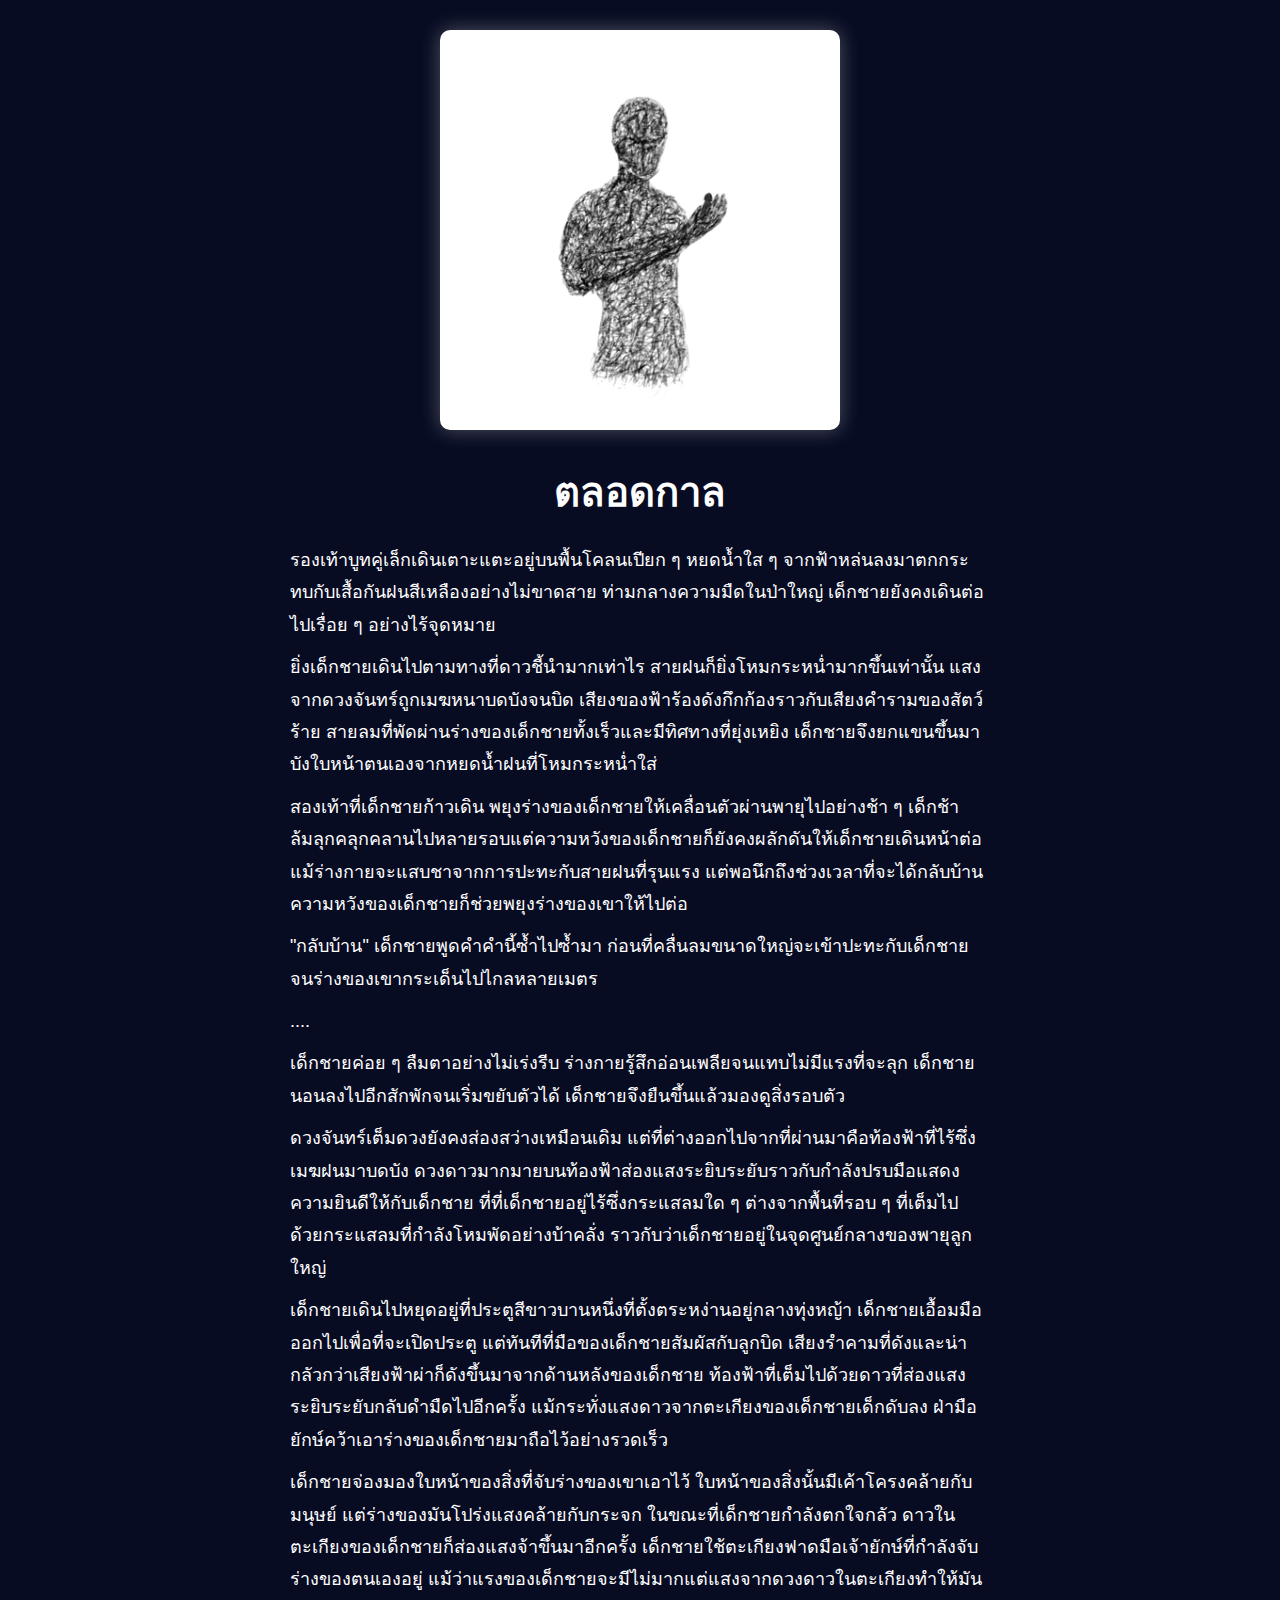
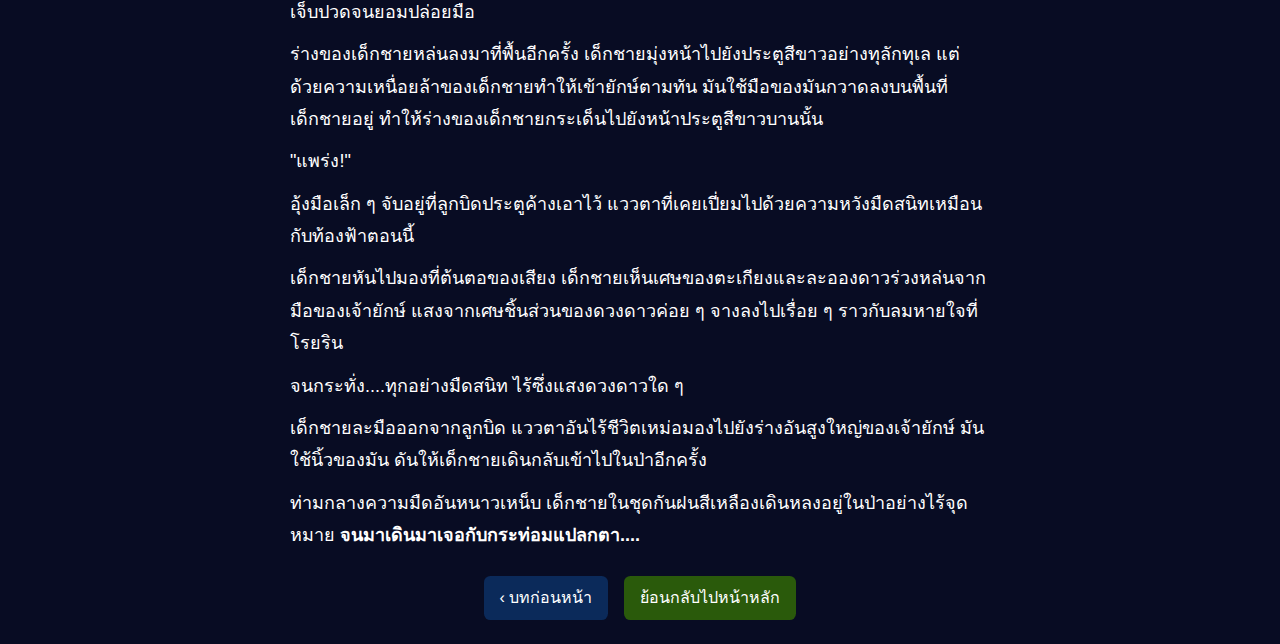
<file: FansiteV1/chapter/chapter5.html>
<!DOCTYPE html>
<html lang="th">

<head>
    <meta charset="UTF-8">
    <meta name="viewport" content="width=device-width, initial-scale=1.0">
    <title>ตอนที่ ?? ตลอดกาล</title>
    <link rel="stylesheet" href="novelStyles.css">
</head>

<body>
    <img src="../image/pic6.png" alt="เด็กชายสายฝน" class="Cover-pic">

    <section class="novel">
        <h1>ตลอดกาล</h1>

        <div class="story">

            <p>
                รองเท้าบูทคู่เล็กเดินเตาะแตะอยู่บนพื้นโคลนเปียก ๆ หยดน้ำใส ๆ
                จากฟ้าหล่นลงมาตกกระทบกับเสื้อกันฝนสีเหลืองอย่างไม่ขาดสาย ท่ามกลางความมืดในป่าใหญ่
                เด็กชายยังคงเดินต่อไปเรื่อย ๆ อย่างไร้จุดหมาย
            </p>

            <p>
                ยิ่งเด็กชายเดินไปตามทางที่ดาวชี้นำมากเท่าไร สายฝนก็ยิ่งโหมกระหน่ำมากขึ้นเท่านั้น
                แสงจากดวงจันทร์ถูกเมฆหนาบดบังจนบิด เสียงของฟ้าร้องดังกึกก้องราวกับเสียงคำรามของสัตว์ร้าย
                สายลมที่พัดผ่านร่างของเด็กชายทั้งเร็วและมีทิศทางที่ยุ่งเหยิง
                เด็กชายจึงยกแขนขึ้นมาบังใบหน้าตนเองจากหยดน้ำฝนที่โหมกระหน่ำใส่
            </p>

            <p>
                สองเท้าที่เด็กชายก้าวเดิน พยุงร่างของเด็กชายให้เคลื่อนตัวผ่านพายุไปอย่างช้า ๆ
                เด็กช้าล้มลุกคลุกคลานไปหลายรอบแต่ความหวังของเด็กชายก็ยังคงผลักดันให้เด็กชายเดินหน้าต่อ
                แม้ร่างกายจะแสบชาจากการปะทะกับสายฝนที่รุนแรง แต่พอนึกถึงช่วงเวลาที่จะได้กลับบ้าน
                ความหวังของเด็กชายก็ช่วยพยุงร่างของเขาให้ไปต่อ
            </p>

            <p>
                "กลับบ้าน" เด็กชายพูดคำคำนี้ซ้ำไปซ้ำมา
                ก่อนที่คลื่นลมขนาดใหญ่จะเข้าปะทะกับเด็กชายจนร่างของเขากระเด็นไปไกลหลายเมตร
            </p>

            <p>
                ....
            </p>

            <p>
                เด็กชายค่อย ๆ ลืมตาอย่างไม่เร่งรีบ ร่างกายรู้สึกอ่อนเพลียจนแทบไม่มีแรงที่จะลุก
                เด็กชายนอนลงไปอีกสักพักจนเริ่มขยับตัวได้ เด็กชายจึงยืนขึ้นแล้วมองดูสิ่งรอบตัว
            </p>

            <p>
                ดวงจันทร์เต็มดวงยังคงส่องสว่างเหมือนเดิม แต่ที่ต่างออกไปจากที่ผ่านมาคือท้องฟ้าที่ไร้ซึ่งเมฆฝนมาบดบัง
                ดวงดาวมากมายบนท้องฟ้าส่องแสงระยิบระยับราวกับกำลังปรบมือแสดงความยินดีให้กับเด็กชาย
                ที่ที่เด็กชายอยู่ไร้ซึ่งกระแสลมใด ๆ ต่างจากพื้นที่รอบ ๆ ที่เต็มไปด้วยกระแสลมที่กำลังโหมพัดอย่างบ้าคลั่ง
                ราวกับว่าเด็กชายอยู่ในจุดศูนย์กลางของพายุลูกใหญ่
            </p>

            <p>
                เด็กชายเดินไปหยุดอยู่ที่ประตูสีขาวบานหนึ่งที่ตั้งตระหง่านอยู่กลางทุ่งหญ้า
                เด็กชายเอื้อมมือออกไปเพื่อที่จะเปิดประตู แต่ทันทีที่มือของเด็กชายสัมผัสกับลูกบิด
                เสียงรำคามที่ดังและน่ากลัวกว่าเสียงฟ้าผ่าก็ดังขึ้นมาจากด้านหลังของเด็กชาย
                ท้องฟ้าที่เต็มไปด้วยดาวที่ส่องแสงระยิบระยับกลับดำมืดไปอีกครั้ง
                แม้กระทั่งแสงดาวจากตะเกียงของเด็กชายเด็กดับลง ฝ่ามือยักษ์คว้าเอาร่างของเด็กชายมาถือไว้อย่างรวดเร็ว
            </p>

            <p>
                เด็กชายจ่องมองใบหน้าของสิ่งที่จับร่างของเขาเอาไว้ ใบหน้าของสิ่งนั้นมีเค้าโครงคล้ายกับมนุษย์
                แต่ร่างของมันโปร่งแสงคล้ายกับกระจก ในขณะที่เด็กชายกำลังตกใจกลัว
                ดาวในตะเกียงของเด็กชายก็ส่องแสงจ้าขึ้นมาอีกครั้ง
                เด็กชายใช้ตะเกียงฟาดมือเจ้ายักษ์ที่กำลังจับร่างของตนเองอยู่
                แม้ว่าแรงของเด็กชายจะมีไม่มากแต่แสงจากดวงดาวในตะเกียงทำให้มันเจ็บปวดจนยอมปล่อยมือ
            </p>

            <p>
                ร่างของเด็กชายหล่นลงมาที่พื้นอีกครั้ง เด็กชายมุ่งหน้าไปยังประตูสีขาวอย่างทุลักทุเล
                แต่ด้วยความเหนื่อยล้าของเด็กชายทำให้เข้ายักษ์ตามทัน มันใช้มือของมันกวาดลงบนพื้นที่เด็กชายอยู่
                ทำให้ร่างของเด็กชายกระเด็นไปยังหน้าประตูสีขาวบานนั้น
            </p>

            <p>
                "แพร่ง!"
            </p>

            <p>
                อุ้งมือเล็ก ๆ จับอยู่ที่ลูกบิดประตูค้างเอาไว้
                แววตาที่เคยเปี่ยมไปด้วยความหวังมืดสนิทเหมือนกับท้องฟ้าตอนนี้
            </p>

            <p>
                เด็กชายหันไปมองที่ต้นตอของเสียง เด็กชายเห็นเศษของตะเกียงและละอองดาวร่วงหล่นจากมือของเจ้ายักษ์
                แสงจากเศษชิ้นส่วนของดวงดาวค่อย ๆ จางลงไปเรื่อย ๆ ราวกับลมหายใจที่โรยริน
            </p>

            <p>
                จนกระทั่ง....ทุกอย่างมืดสนิท ไร้ซึ่งแสงดวงดาวใด ๆ
            </p>

            <p>
                เด็กชายละมือออกจากลูกบิด แววตาอันไร้ชีวิตเหม่อมองไปยังร่างอันสูงใหญ่ของเจ้ายักษ์ มันใช้นิ้วของมัน
                ดันให้เด็กชายเดินกลับเข้าไปในป่าอีกครั้ง
            </p>

            <p>
                ท่ามกลางความมืดอันหนาวเหน็บ เด็กชายในชุดกันฝนสีเหลืองเดินหลงอยู่ในป่าอย่างไร้จุดหมาย
                <strong>จนมาเดินมาเจอกับกระท่อมแปลกตา....</strong>
            </p>

        </div>
    </section>
    <nav class="navbar">
        <a href="chapter4.html" class="nav-prev">‹ บทก่อนหน้า</a>
        <a href="../index.html" class="nav-home">ย้อนกลับไปหน้าหลัก</a>
        
    </nav>
</body>

</html>
</file>
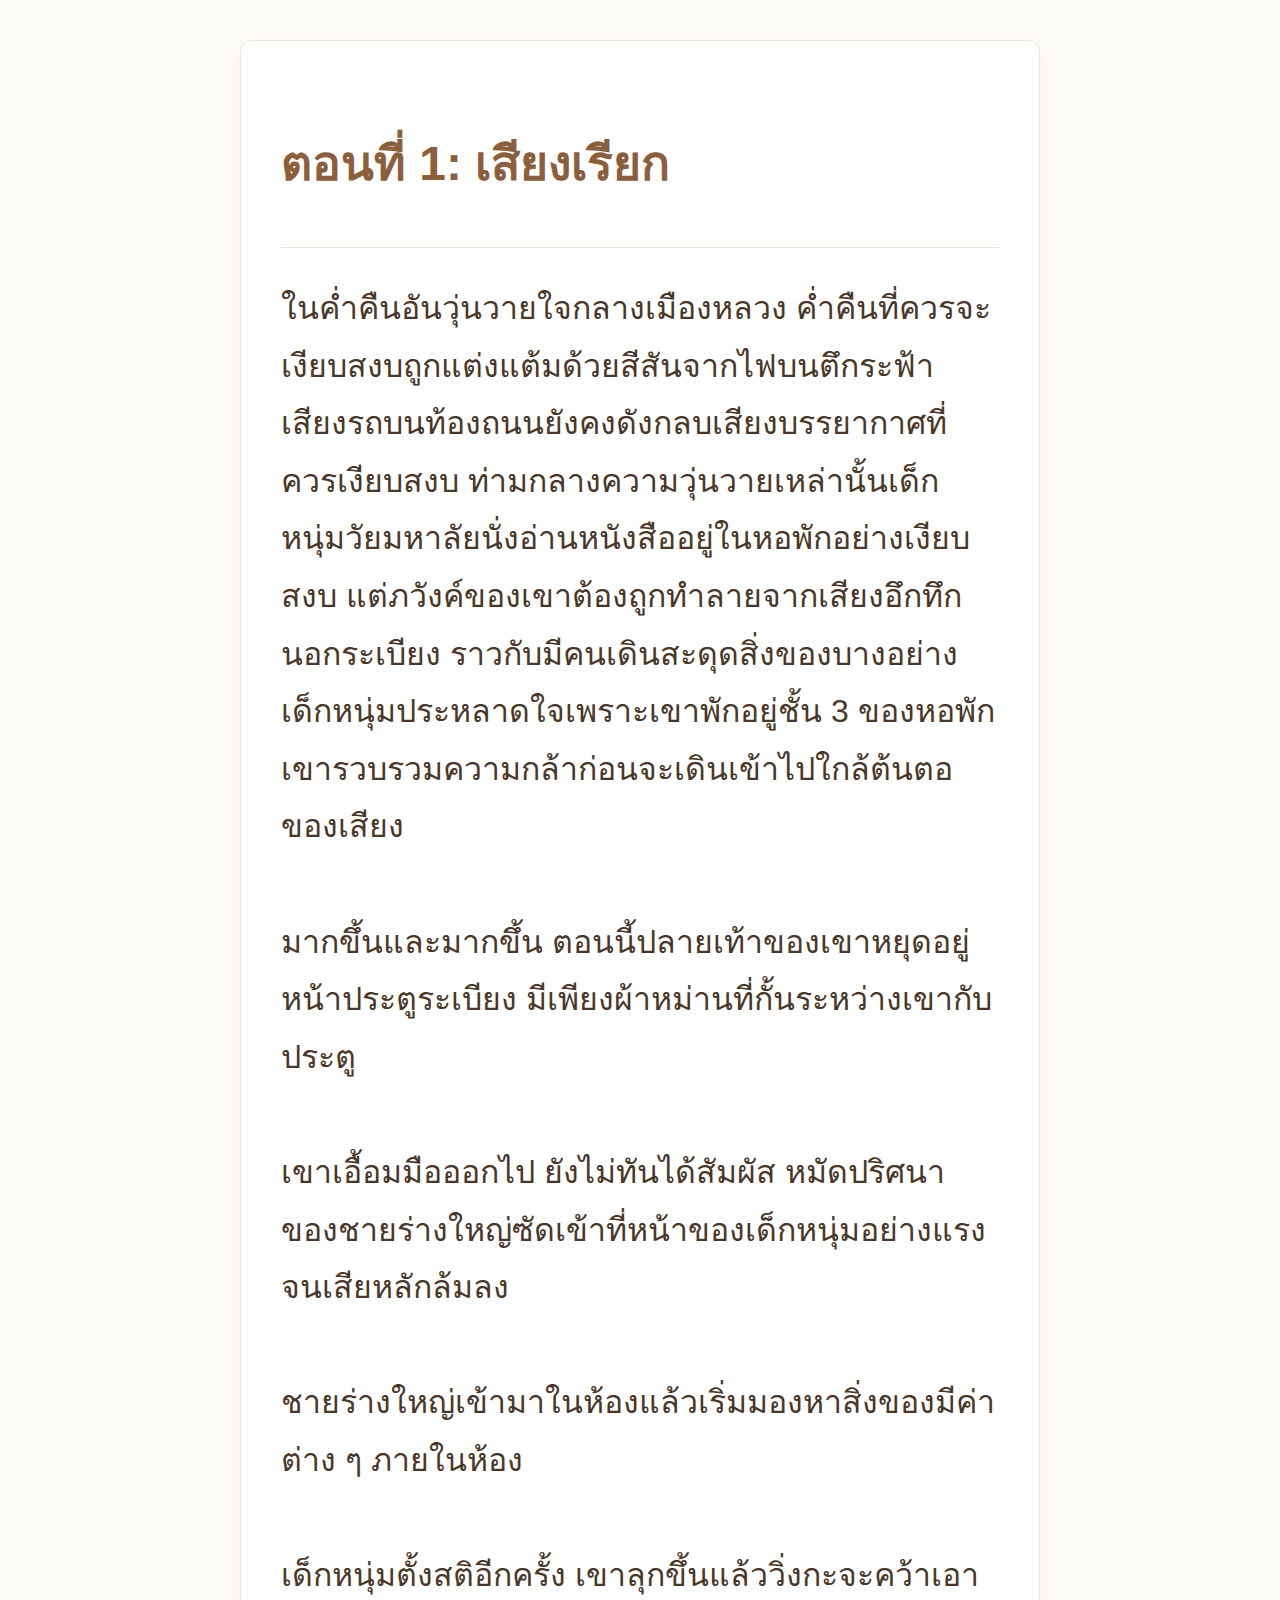
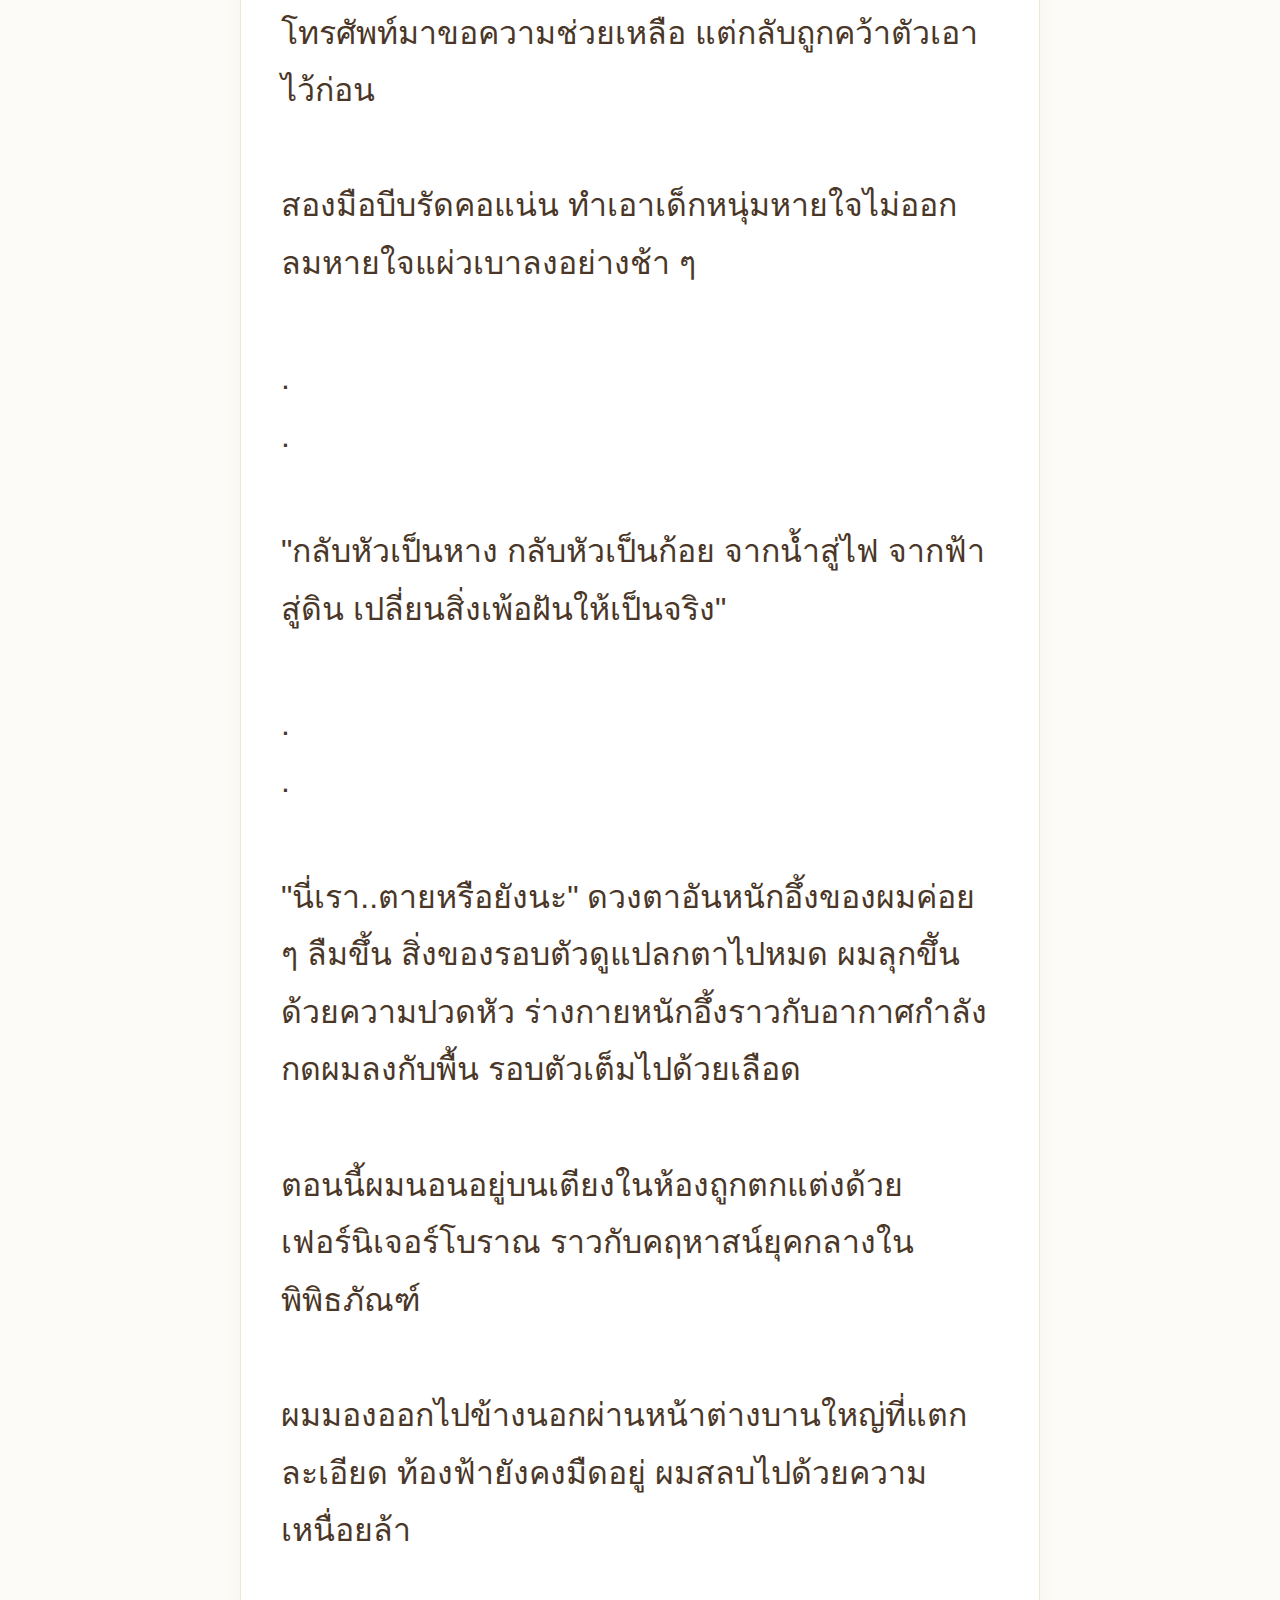
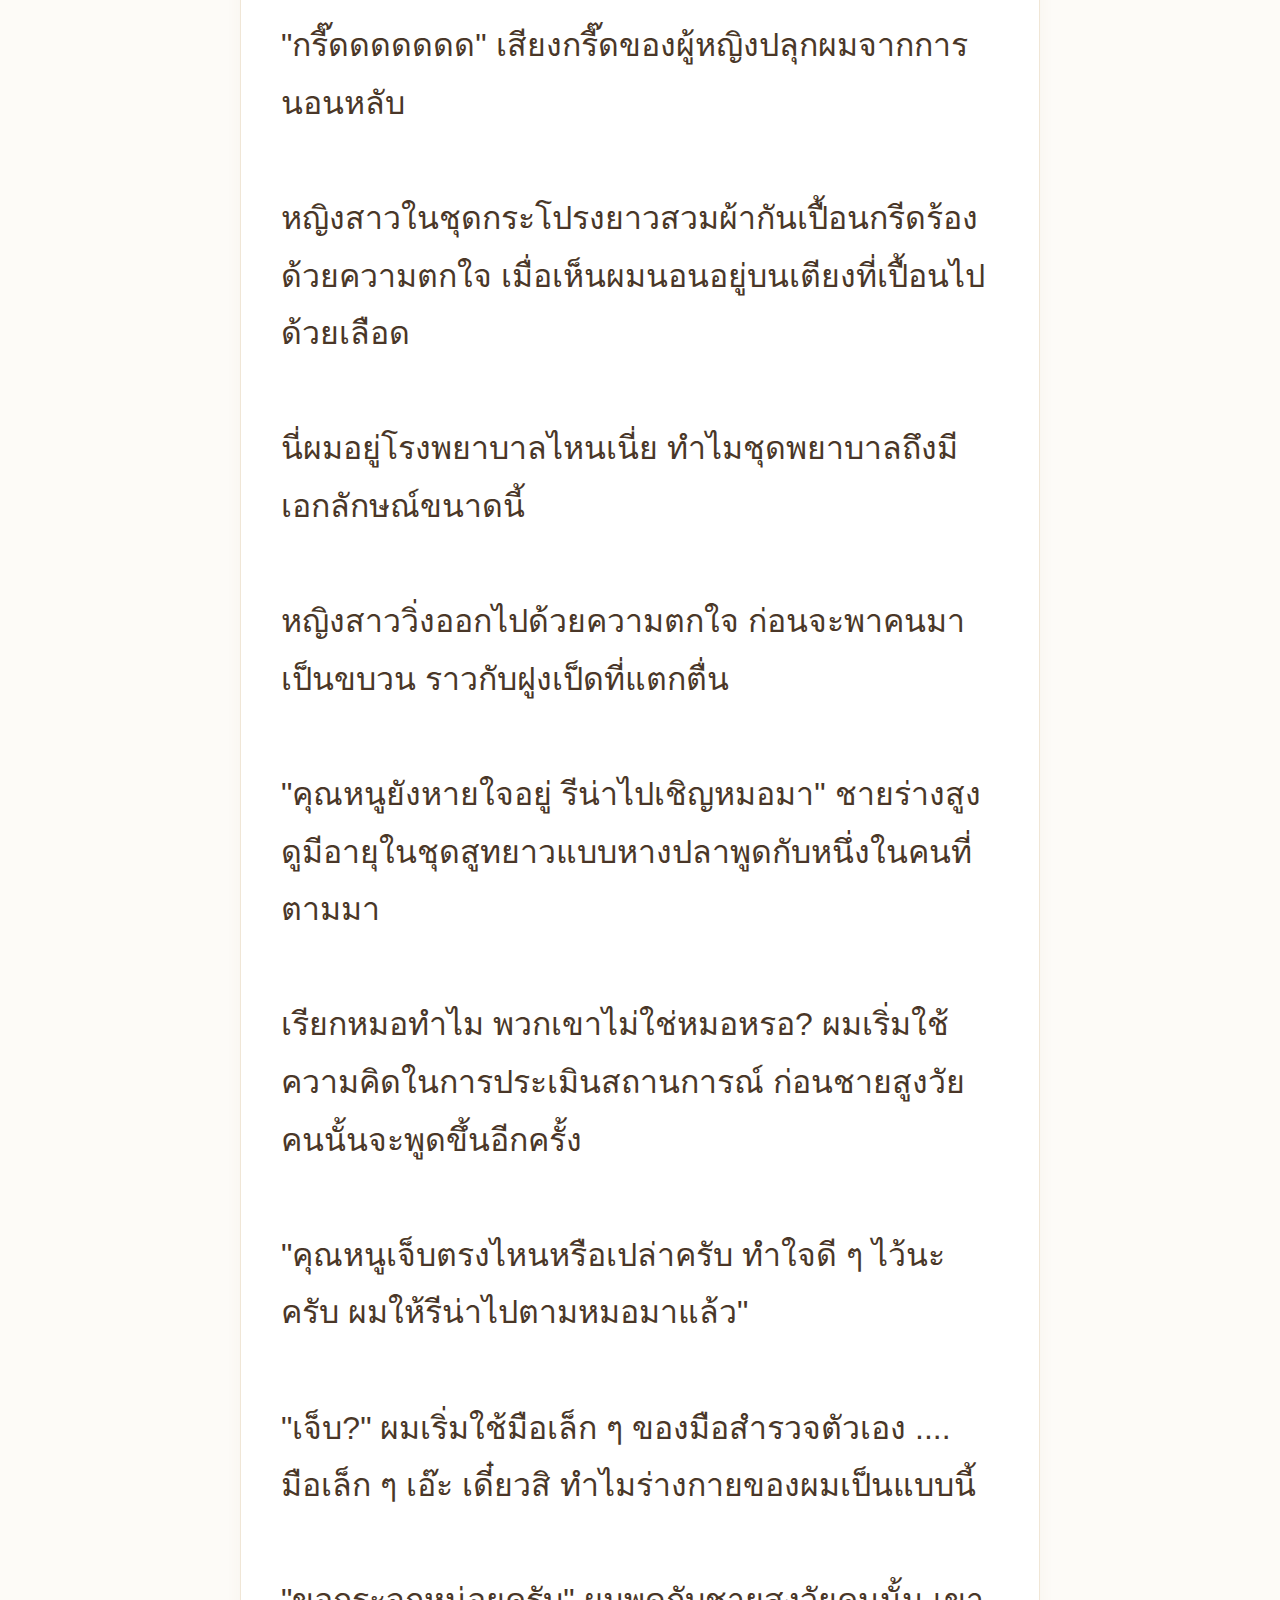
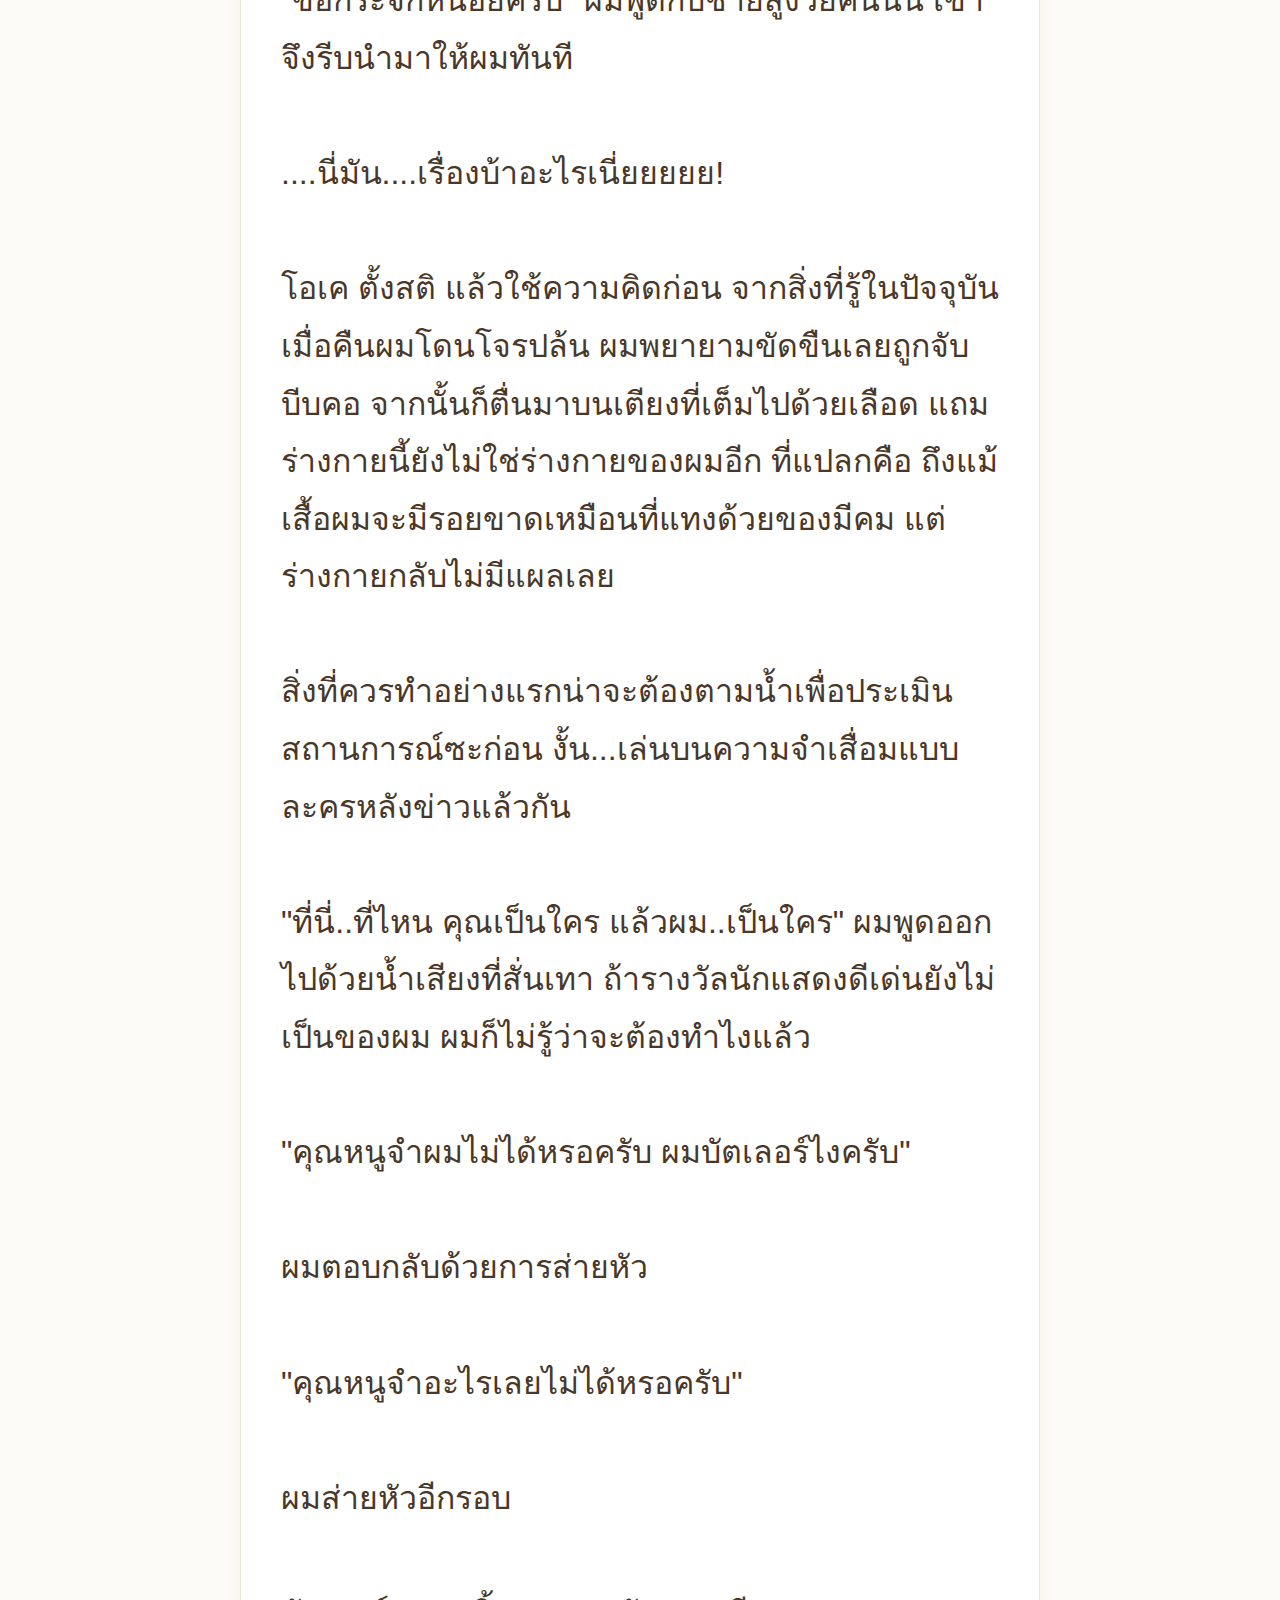
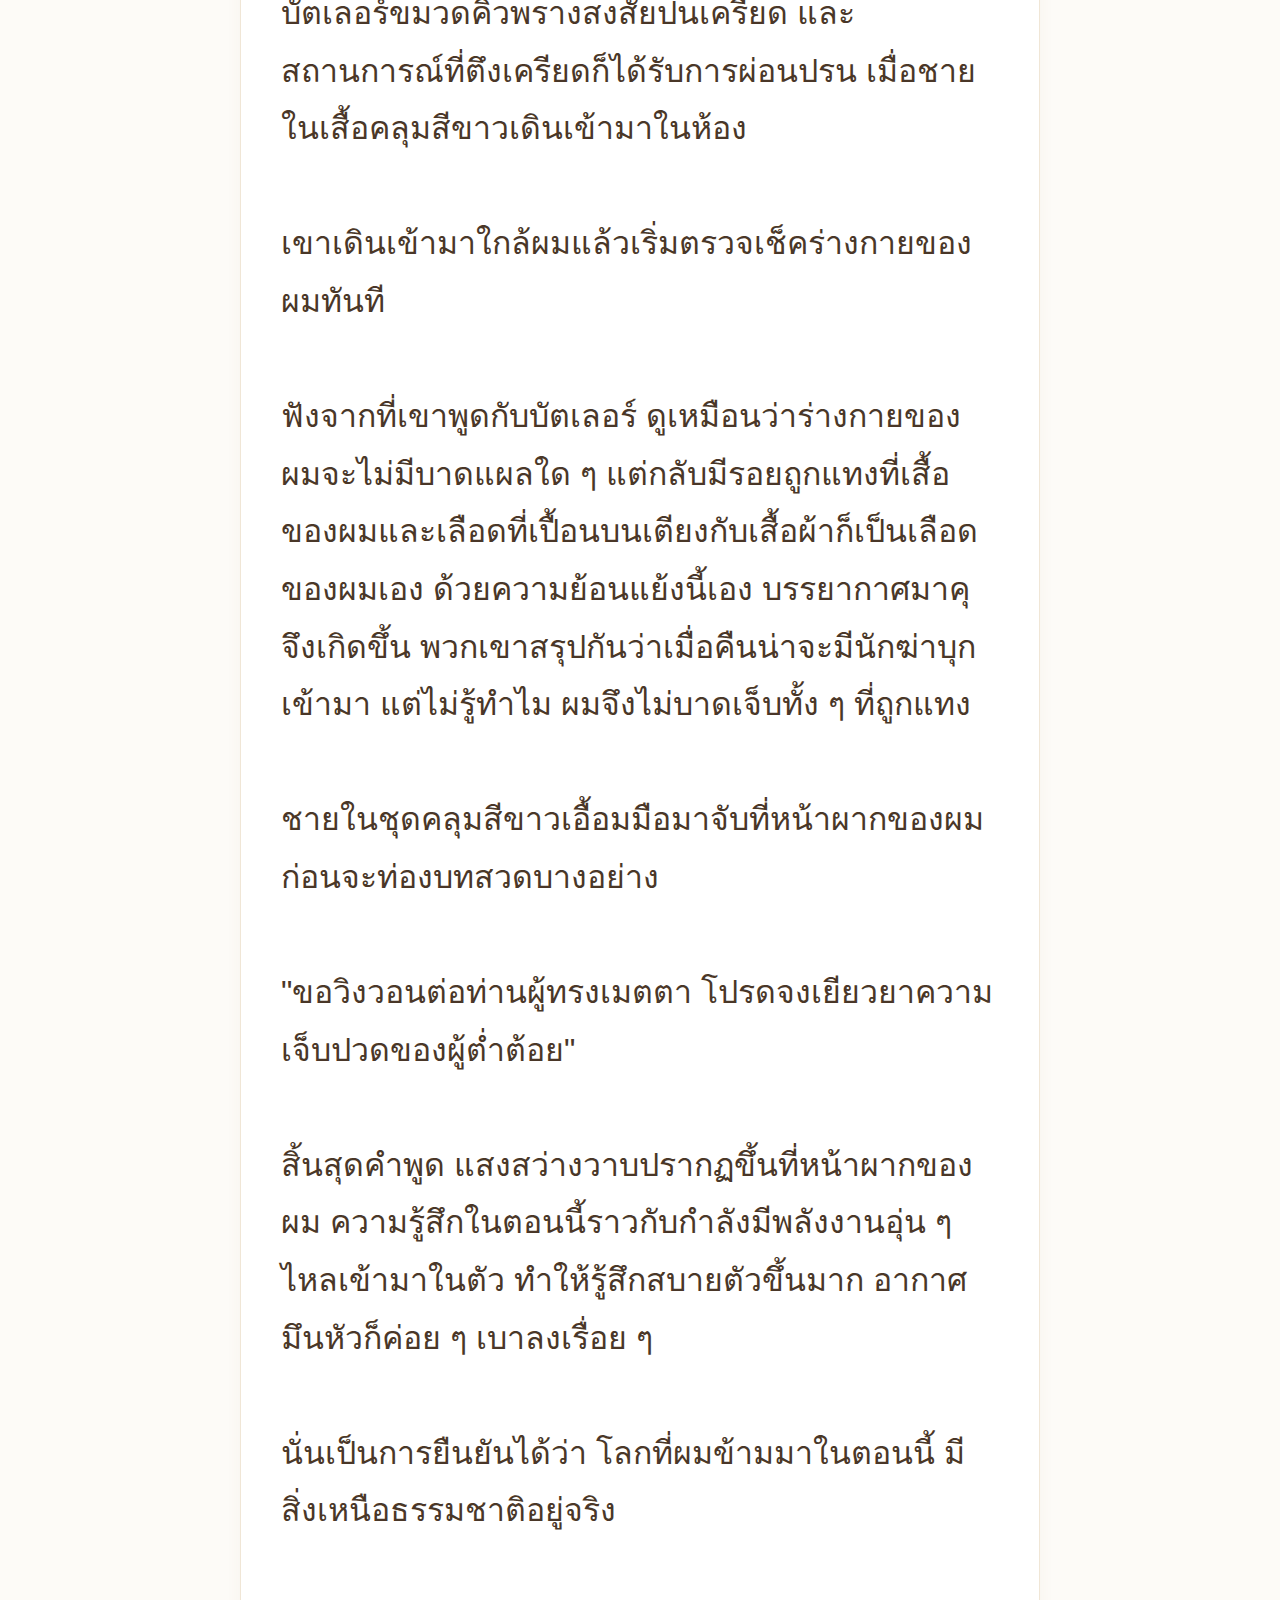
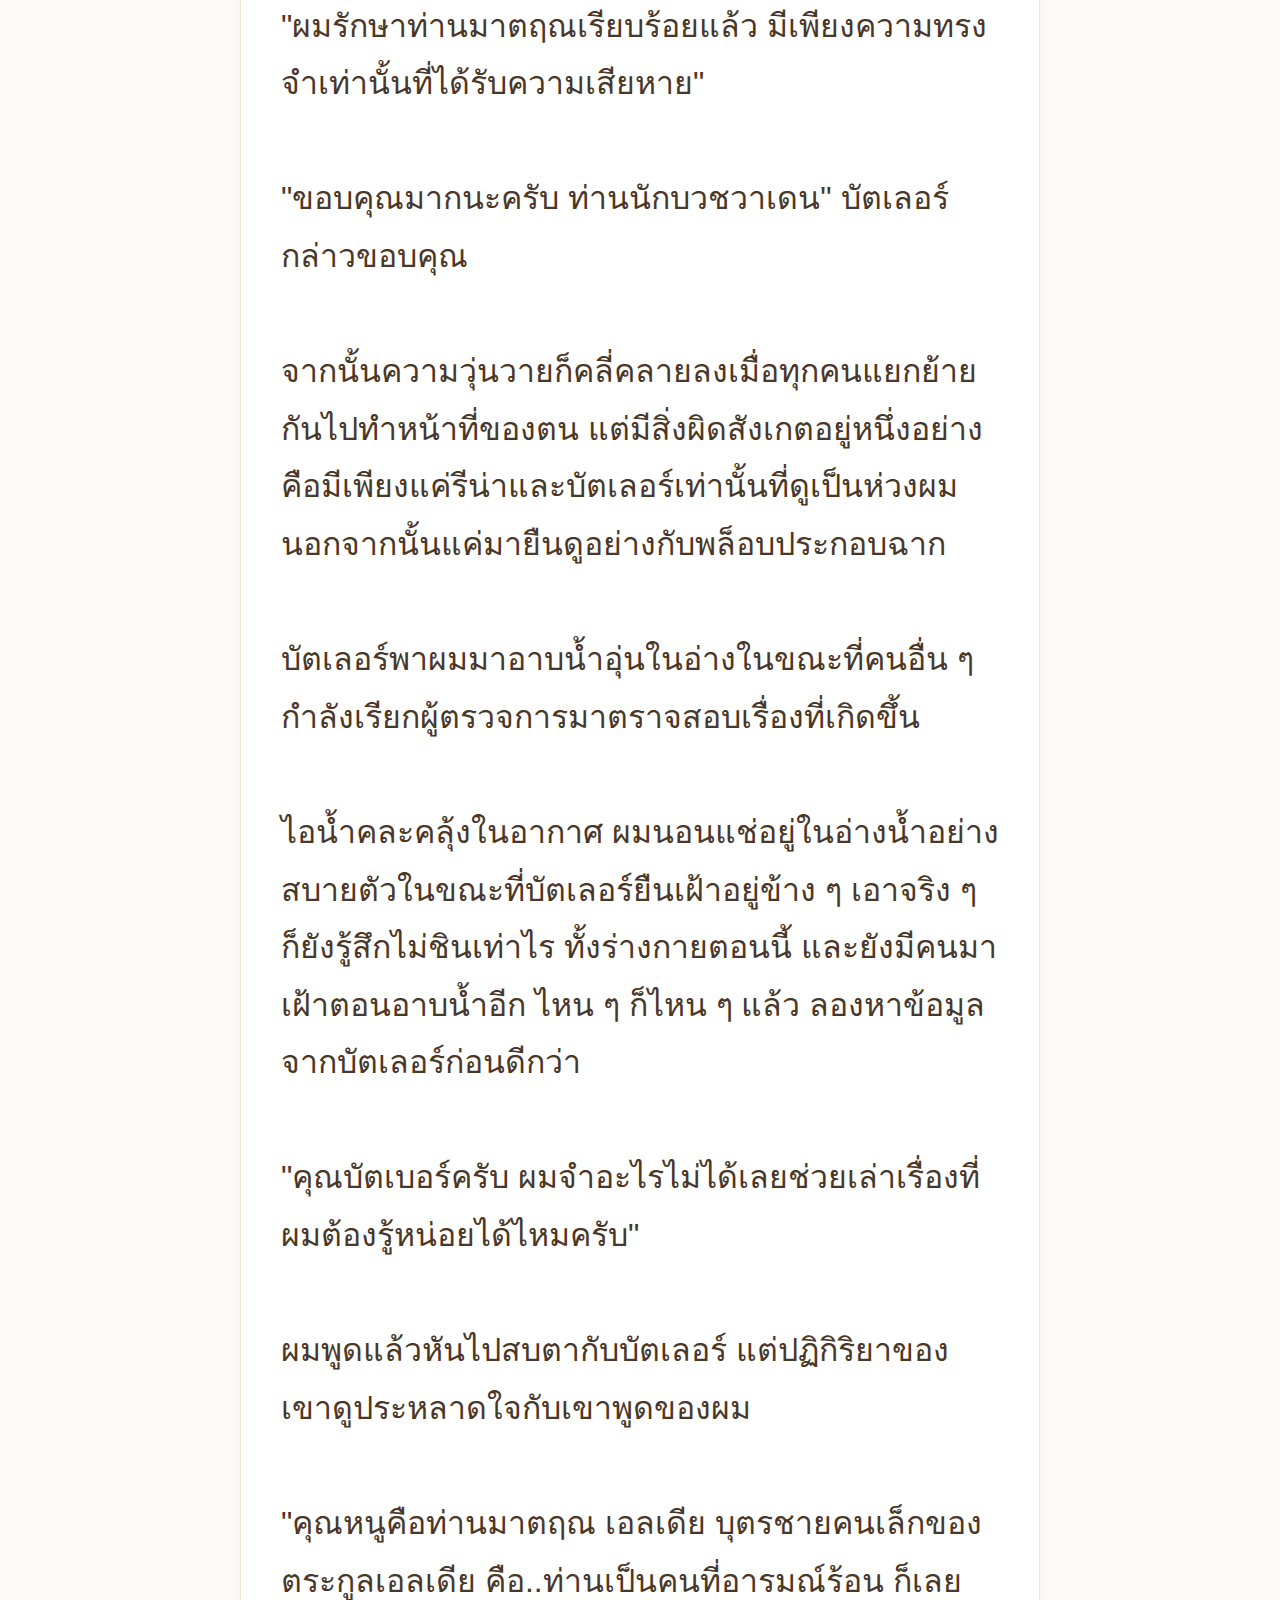
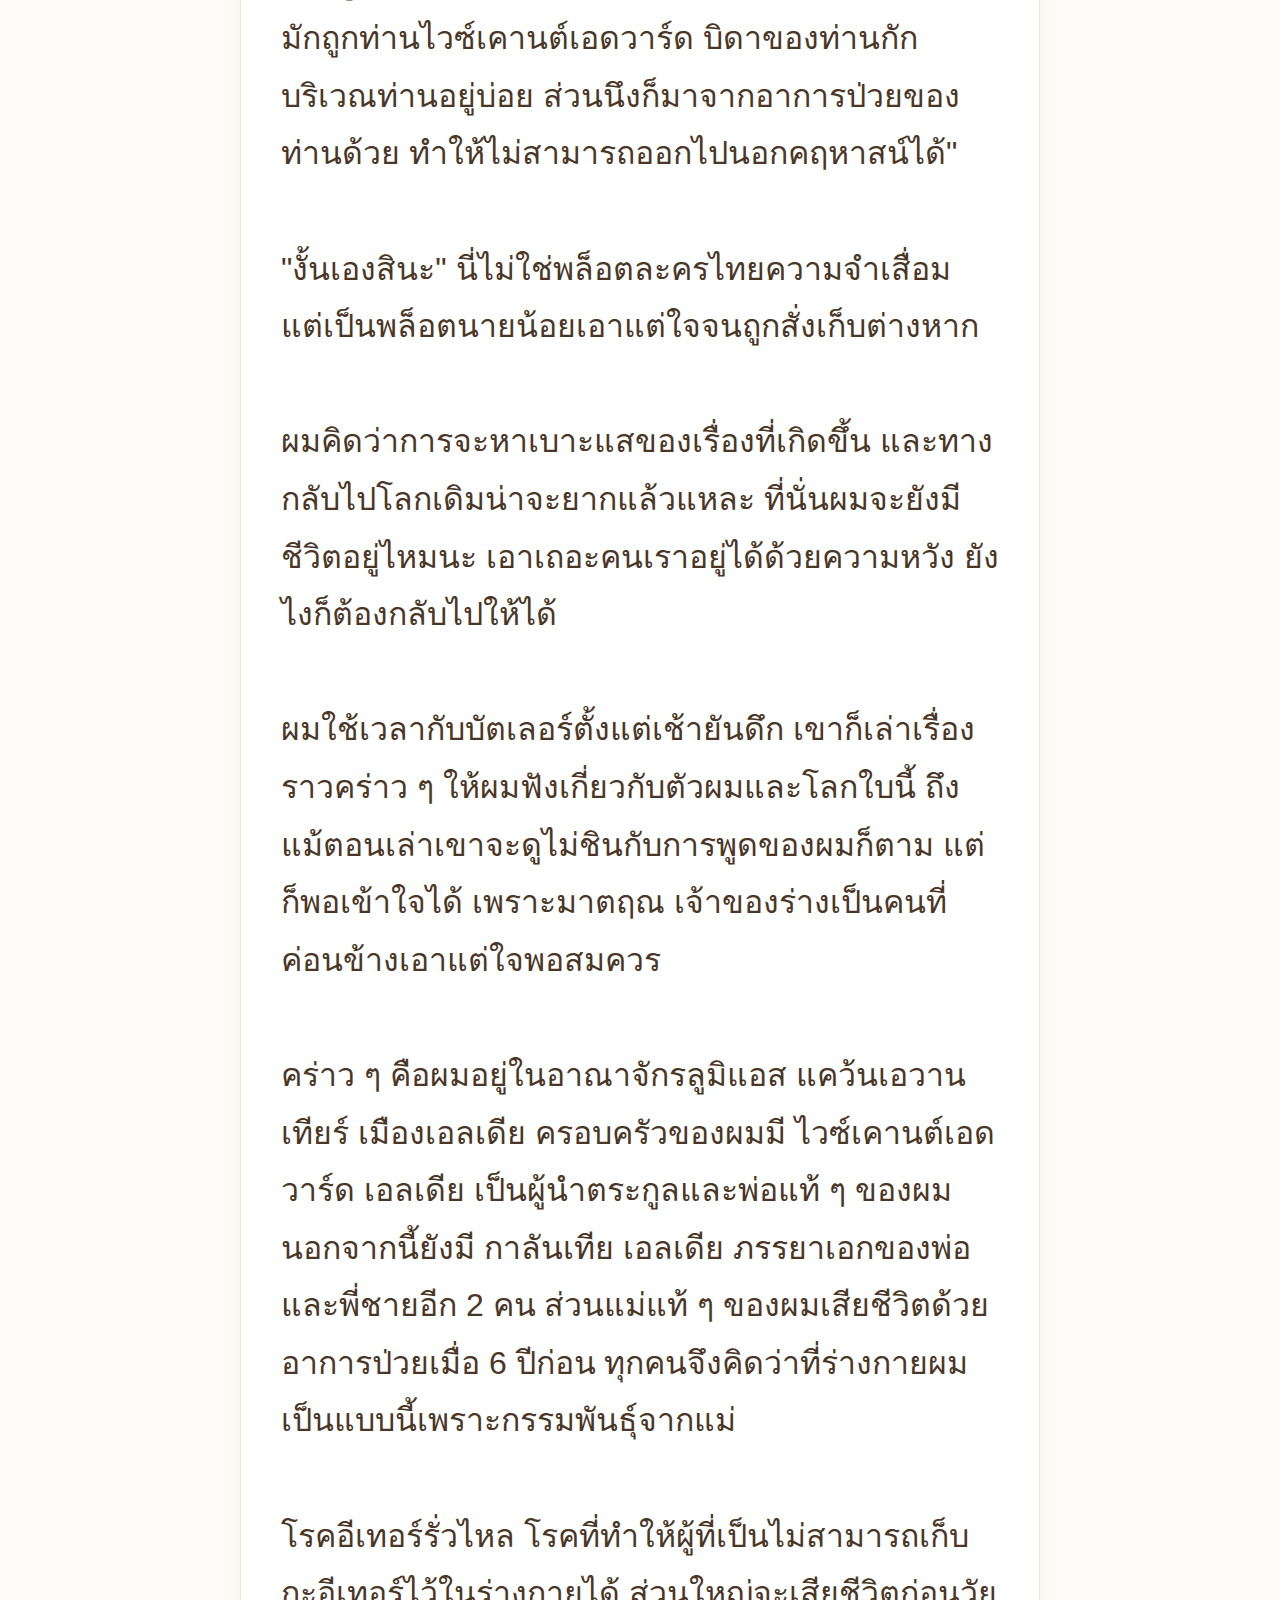
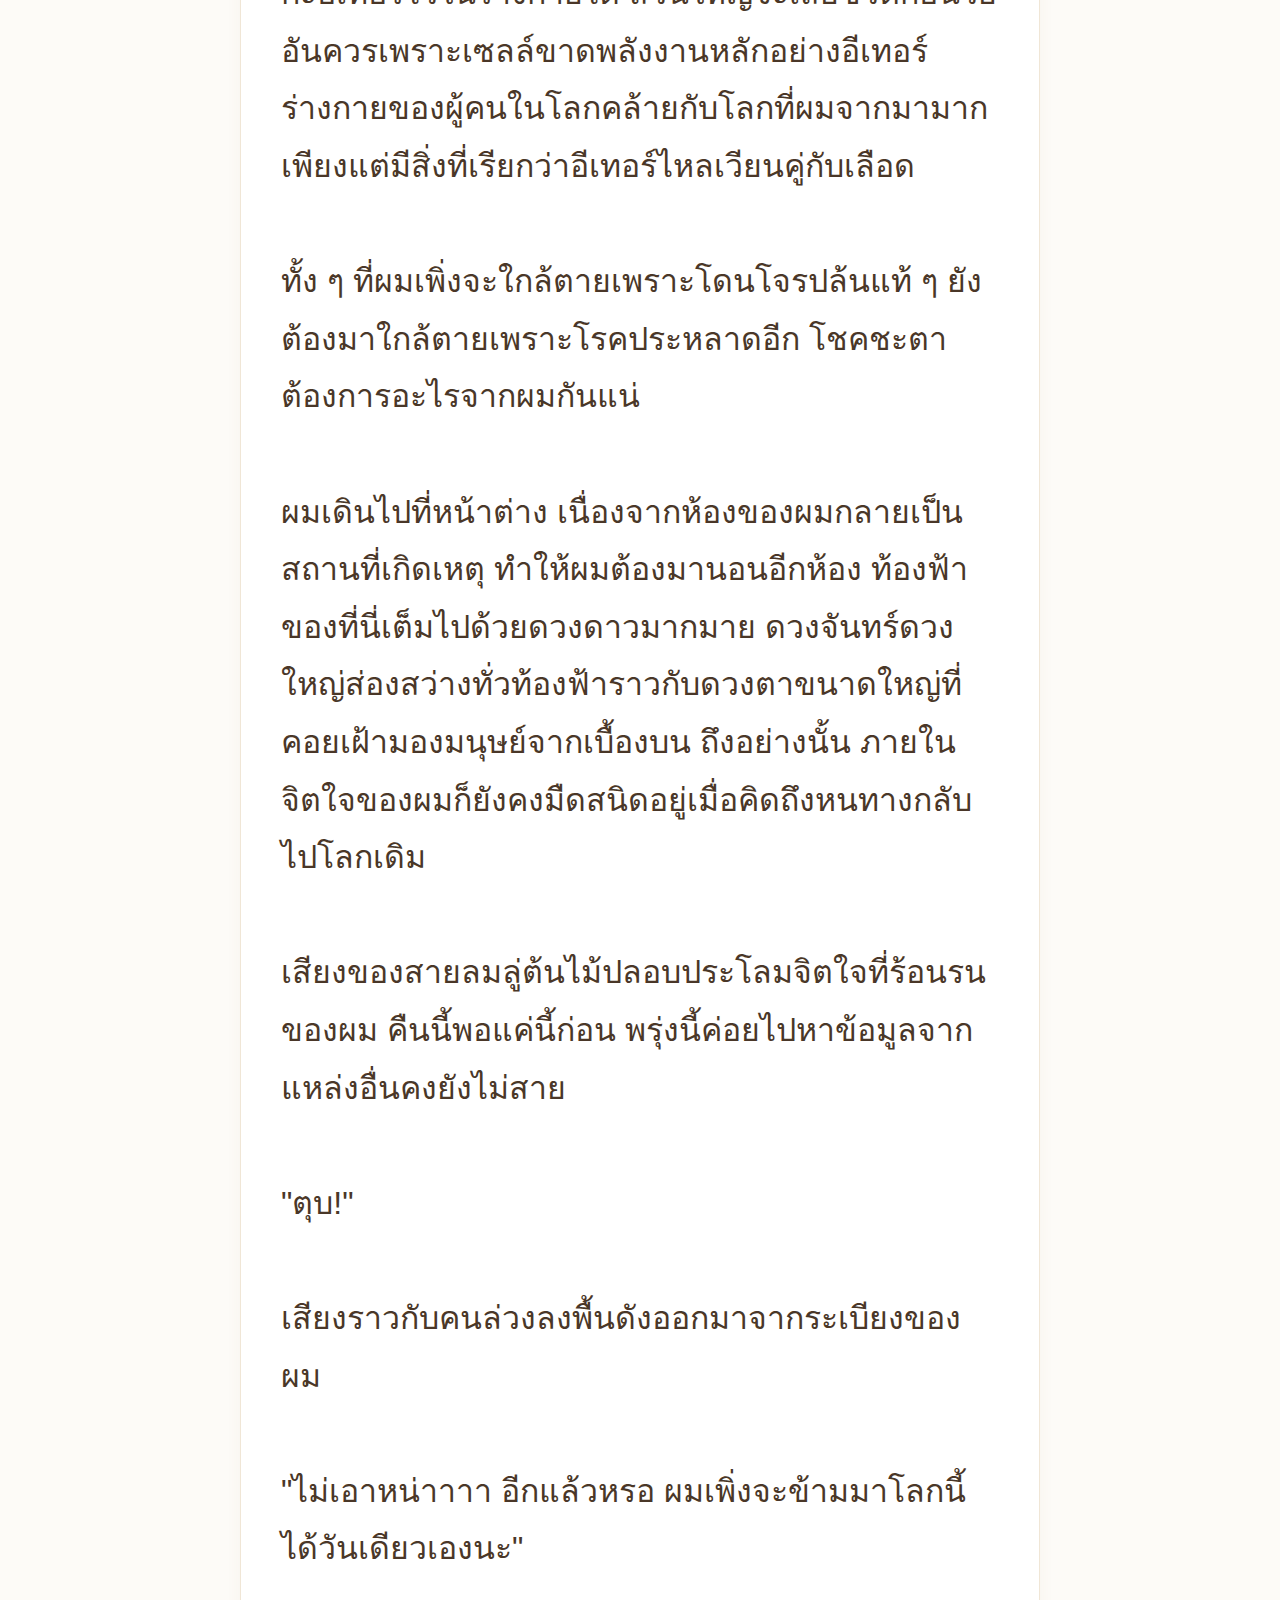
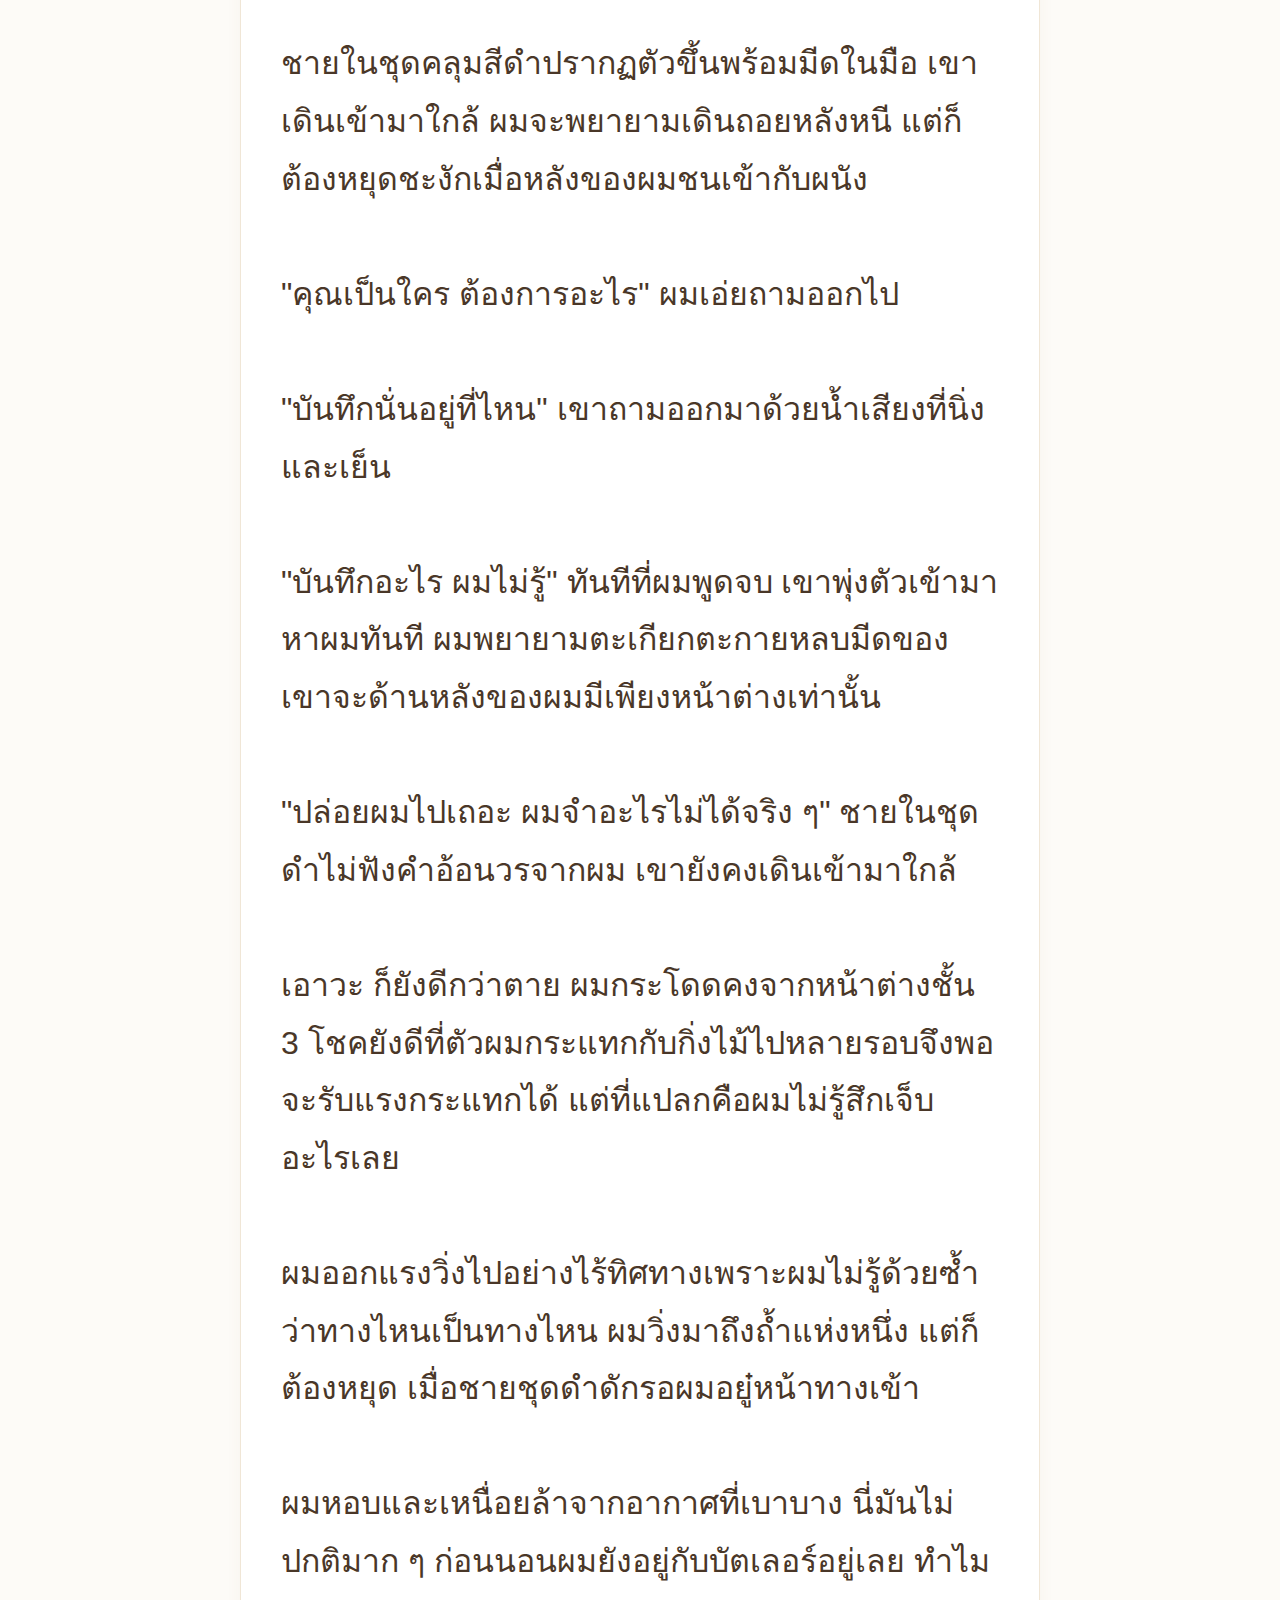
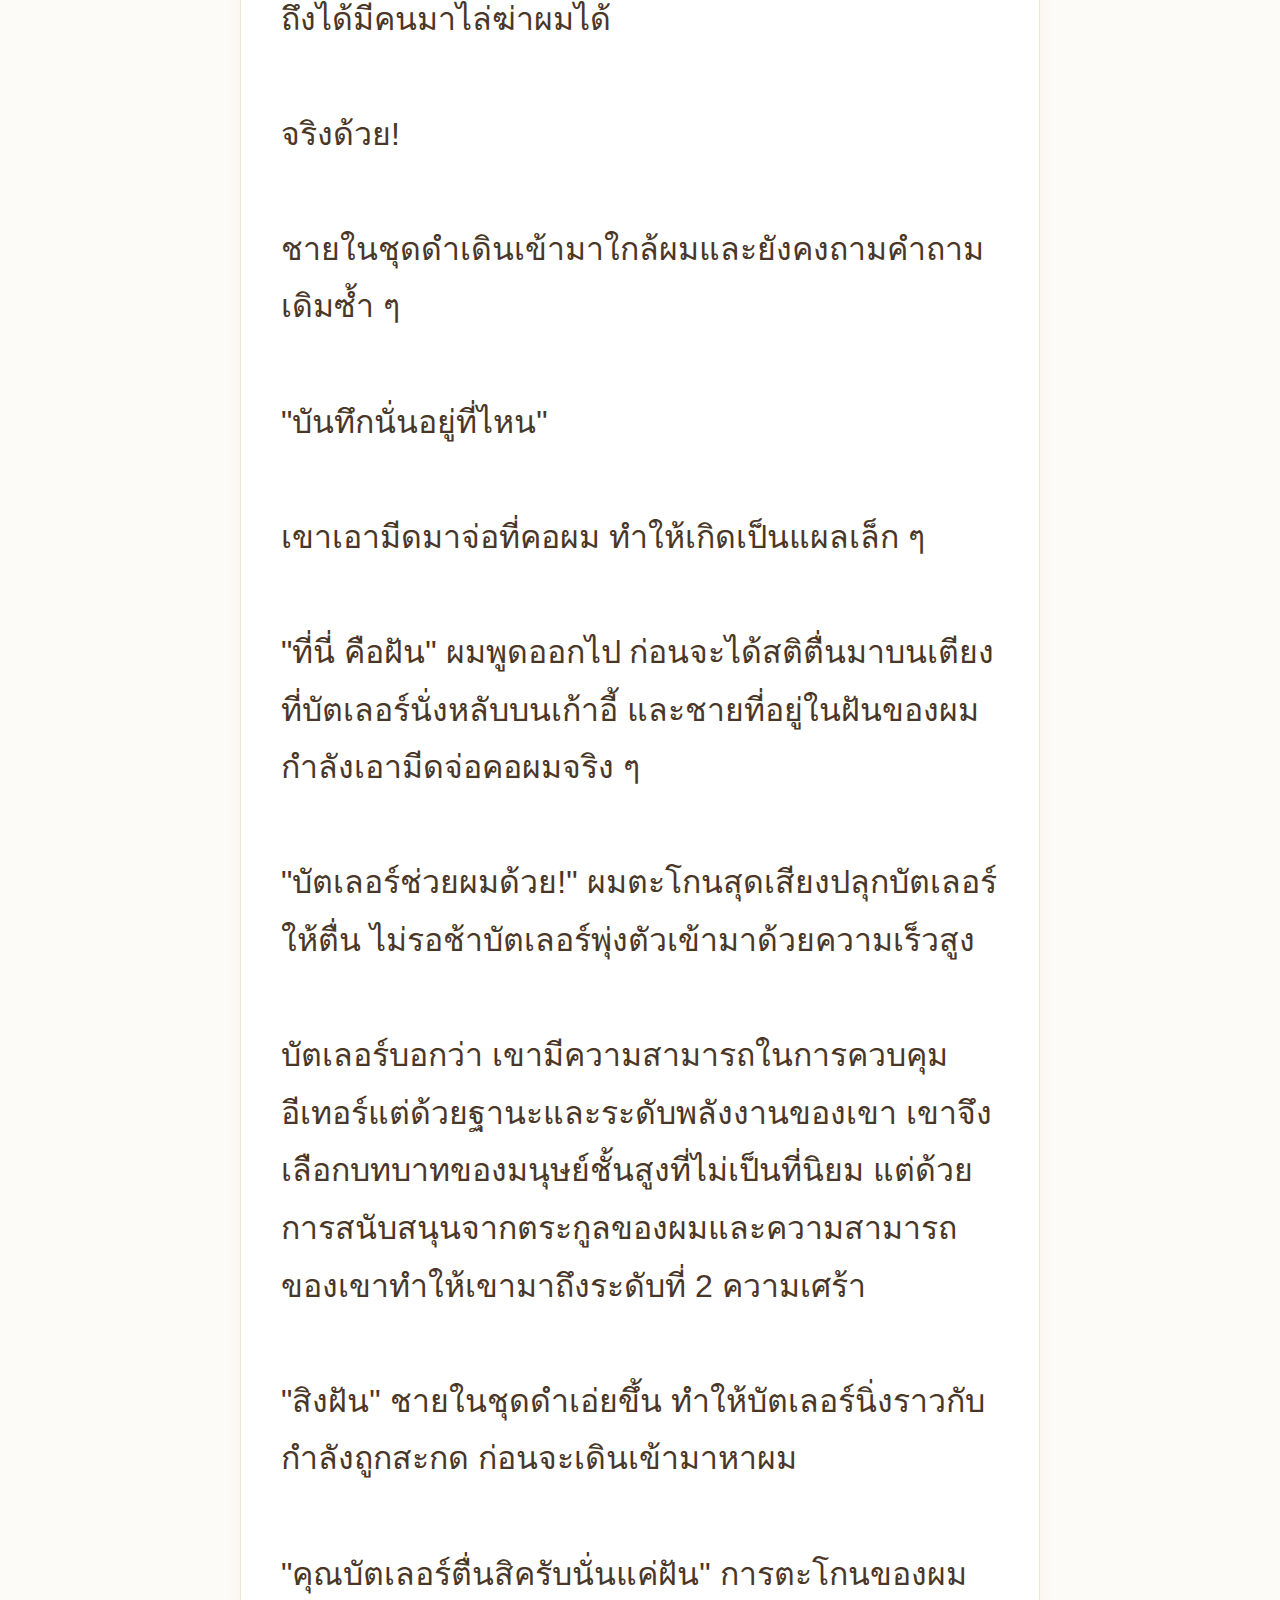
<file: Records of the Visitor/page/page1.html>
<!DOCTYPE html>
<html lang="th">
<head>
    <meta charset="UTF-8">
    <title>ตอนที่ 1 - บันทึกจากผู้มาเยือน</title>
    <link rel="stylesheet" href="../styles.css"> </head>
<body>

<div class="container">
    <div class="card">
        <h2 style="color: #8B5E3C;">ตอนที่ 1: เสียงเรียก</h2>
        <hr style="border: 0; border-top: 1px solid #F0E6D6; margin-bottom: 30px;">
        
        <div class="novel-content">
    <p>
        ในค่ำคืนอันวุ่นวายใจกลางเมืองหลวง ค่ำคืนที่ควรจะเงียบสงบถูกแต่งแต้มด้วยสีสันจากไฟบนตึกระฟ้า เสียงรถบนท้องถนนยังคงดังกลบเสียงบรรยากาศที่ควรเงียบสงบ ท่ามกลางความวุ่นวายเหล่านั้นเด็กหนุ่มวัยมหาลัยนั่งอ่านหนังสืออยู่ในหอพักอย่างเงียบสงบ แต่ภวังค์ของเขาต้องถูกทำลายจากเสียงอึกทึกนอกระเบียง ราวกับมีคนเดินสะดุดสิ่งของบางอย่าง เด็กหนุ่มประหลาดใจเพราะเขาพักอยู่ชั้น 3 ของหอพัก เขารวบรวมความกล้าก่อนจะเดินเข้าไปใกล้ต้นตอของเสียง<br><br>

        มากขึ้นและมากขึ้น ตอนนี้ปลายเท้าของเขาหยุดอยู่หน้าประตูระเบียง มีเพียงผ้าหม่านที่กั้นระหว่างเขากับประตู<br><br>

        เขาเอื้อมมือออกไป ยังไม่ทันได้สัมผัส หมัดปริศนาของชายร่างใหญ่ซัดเข้าที่หน้าของเด็กหนุ่มอย่างแรงจนเสียหลักล้มลง<br><br>

        ชายร่างใหญ่เข้ามาในห้องแล้วเริ่มมองหาสิ่งของมีค่าต่าง ๆ ภายในห้อง<br><br>

        เด็กหนุ่มตั้งสติอีกครั้ง เขาลุกขึ้นแล้ววิ่งกะจะคว้าเอาโทรศัพท์มาขอความช่วยเหลือ แต่กลับถูกคว้าตัวเอาไว้ก่อน<br><br>

        สองมือบีบรัดคอแน่น ทำเอาเด็กหนุ่มหายใจไม่ออก ลมหายใจแผ่วเบาลงอย่างช้า ๆ<br><br>

        .<br>
        .<br><br>

        "กลับหัวเป็นหาง กลับหัวเป็นก้อย จากน้ำสู่ไฟ จากฟ้าสู่ดิน เปลี่ยนสิ่งเพ้อฝันให้เป็นจริง"<br><br>

        .<br>
        .<br><br>

        "นี่เรา..ตายหรือยังนะ" ดวงตาอันหนักอึ้งของผมค่อย ๆ ลืมขึ้น สิ่งของรอบตัวดูแปลกตาไปหมด ผมลุกขึันด้วยความปวดหัว ร่างกายหนักอึ้งราวกับอากาศกำลังกดผมลงกับพื้น รอบตัวเต็มไปด้วยเลือด<br><br>

        ตอนนี้ผมนอนอยู่บนเตียงในห้องถูกตกแต่งด้วยเฟอร์นิเจอร์โบราณ ราวกับคฤหาสน์ยุคกลางในพิพิธภัณฑ์<br><br>

        ผมมองออกไปข้างนอกผ่านหน้าต่างบานใหญ่ที่แตกละเอียด ท้องฟ้ายังคงมืดอยู่ ผมสลบไปด้วยความเหนื่อยล้า<br><br>

        "กรี๊ดดดดดดด" เสียงกรี๊ดของผู้หญิงปลุกผมจากการนอนหลับ<br><br>

        หญิงสาวในชุดกระโปรงยาวสวมผ้ากันเปื้อนกรีดร้องด้วยความตกใจ เมื่อเห็นผมนอนอยู่บนเตียงที่เปื้อนไปด้วยเลือด<br><br>

        นี่ผมอยู่โรงพยาบาลไหนเนี่ย ทำไมชุดพยาบาลถึงมีเอกลักษณ์ขนาดนี้<br><br>

        หญิงสาววิ่งออกไปด้วยความตกใจ ก่อนจะพาคนมาเป็นขบวน ราวกับฝูงเป็ดที่แตกตื่น<br><br>

        "คุณหนูยังหายใจอยู่ รีน่าไปเชิญหมอมา" ชายร่างสูงดูมีอายุในชุดสูทยาวแบบหางปลาพูดกับหนึ่งในคนที่ตามมา<br><br>

        เรียกหมอทำไม พวกเขาไม่ใช่หมอหรอ? ผมเริ่มใช้ความคิดในการประเมินสถานการณ์ ก่อนชายสูงวัยคนนั้นจะพูดขึ้นอีกครั้ง<br><br>

        "คุณหนูเจ็บตรงไหนหรือเปล่าครับ ทำใจดี ๆ ไว้นะครับ ผมให้รีน่าไปตามหมอมาแล้ว"<br><br>

        "เจ็บ?" ผมเริ่มใช้มือเล็ก ๆ ของมือสำรวจตัวเอง .... มือเล็ก ๆ เอ๊ะ เดี๋ยวสิ ทำไมร่างกายของผมเป็นแบบนี้<br><br>

        "ขอกระจกหน่อยครับ" ผมพูดกับชายสูงวัยคนนั้น เขาจึงรีบนำมาให้ผมทันที<br><br>

        ....นี่มัน....เรื่องบ้าอะไรเนี่ยยยยย!<br><br>

        โอเค ตั้งสติ แล้วใช้ความคิดก่อน จากสิ่งที่รู้ในปัจจุบัน เมื่อคืนผมโดนโจรปล้น ผมพยายามขัดขืนเลยถูกจับบีบคอ จากนั้นก็ตื่นมาบนเตียงที่เต็มไปด้วยเลือด แถมร่างกายนี้ยังไม่ใช่ร่างกายของผมอีก ที่แปลกคือ ถึงแม้เสื้อผมจะมีรอยขาดเหมือนที่แทงด้วยของมีคม แต่ร่างกายกลับไม่มีแผลเลย<br><br>

        สิ่งที่ควรทำอย่างแรกน่าจะต้องตามน้ำเพื่อประเมินสถานการณ์ซะก่อน งั้น...เล่นบนความจำเสื่อมแบบละครหลังข่าวแล้วกัน<br><br>

        "ที่นี่..ที่ไหน คุณเป็นใคร แล้วผม..เป็นใคร" ผมพูดออกไปด้วยน้ำเสียงที่สั่นเทา ถ้ารางวัลนักแสดงดีเด่นยังไม่เป็นของผม ผมก็ไม่รู้ว่าจะต้องทำไงแล้ว<br><br>

        "คุณหนูจำผมไม่ได้หรอครับ ผมบัตเลอร์ไงครับ"<br><br>

        ผมตอบกลับด้วยการส่ายหัว<br><br>

        "คุณหนูจำอะไรเลยไม่ได้หรอครับ"<br><br>

        ผมส่ายหัวอีกรอบ<br><br>

        บัตเลอร์ขมวดคิ้วพรางสงสัยปนเครียด และสถานการณ์ที่ตึงเครียดก็ได้รับการผ่อนปรน เมื่อชายในเสื้อคลุมสีขาวเดินเข้ามาในห้อง<br><br>

        เขาเดินเข้ามาใกล้ผมแล้วเริ่มตรวจเช็คร่างกายของผมทันที<br><br>

        ฟังจากที่เขาพูดกับบัตเลอร์ ดูเหมือนว่าร่างกายของผมจะไม่มีบาดแผลใด ๆ แต่กลับมีรอยถูกแทงที่เสื้อของผมและเลือดที่เปื้อนบนเตียงกับเสื้อผ้าก็เป็นเลือดของผมเอง ด้วยความย้อนแย้งนี้เอง บรรยากาศมาคุจึงเกิดขึ้น พวกเขาสรุปกันว่าเมื่อคืนน่าจะมีนักฆ่าบุกเข้ามา แต่ไม่รู้ทำไม ผมจึงไม่บาดเจ็บทั้ง ๆ ที่ถูกแทง<br><br>

        ชายในชุดคลุมสีขาวเอื้อมมือมาจับที่หน้าผากของผมก่อนจะท่องบทสวดบางอย่าง<br><br>

        "ขอวิงวอนต่อท่านผู้ทรงเมตตา โปรดจงเยียวยาความเจ็บปวดของผู้ต่ำต้อย"<br><br>

        สิ้นสุดคำพูด แสงสว่างวาบปรากฏขึ้นที่หน้าผากของผม ความรู้สึกในตอนนี้ราวกับกำลังมีพลังงานอุ่น ๆ ไหลเข้ามาในตัว ทำให้รู้สึกสบายตัวขึ้นมาก อากาศมึนหัวก็ค่อย ๆ เบาลงเรื่อย ๆ<br><br>

        นั่นเป็นการยืนยันได้ว่า โลกที่ผมข้ามมาในตอนนี้ มีสิ่งเหนือธรรมชาติอยู่จริง<br><br>

        "ผมรักษาท่านมาตฤณเรียบร้อยแล้ว มีเพียงความทรงจำเท่านั้นที่ได้รับความเสียหาย"<br><br>

        "ขอบคุณมากนะครับ ท่านนักบวชวาเดน" บัตเลอร์กล่าวขอบคุณ<br><br>

        จากนั้นความวุ่นวายก็คลี่คลายลงเมื่อทุกคนแยกย้ายกันไปทำหน้าที่ของตน แต่มีสิ่งผิดสังเกตอยู่หนึ่งอย่างคือมีเพียงแค่รีน่าและบัตเลอร์เท่านั้นที่ดูเป็นห่วงผม นอกจากนั้นแค่มายืนดูอย่างกับพล็อบประกอบฉาก<br><br>

        บัตเลอร์พาผมมาอาบน้ำอุ่นในอ่างในขณะที่คนอื่น ๆ กำลังเรียกผู้ตรวจการมาตราจสอบเรื่องที่เกิดขึ้น<br><br>

        ไอน้ำคละคลุ้งในอากาศ ผมนอนแช่อยู่ในอ่างน้ำอย่างสบายตัวในขณะที่บัตเลอร์ยืนเฝ้าอยู่ข้าง ๆ เอาจริง ๆ ก็ยังรู้สึกไม่ชินเท่าไร ทั้งร่างกายตอนนี้ และยังมีคนมาเฝ้าตอนอาบน้ำอีก ไหน ๆ ก็ไหน ๆ แล้ว ลองหาข้อมูลจากบัตเลอร์ก่อนดีกว่า<br><br>

        "คุณบัตเบอร์ครับ ผมจำอะไรไม่ได้เลยช่วยเล่าเรื่องที่ผมต้องรู้หน่อยได้ไหมครับ"<br><br>

        ผมพูดแล้วหันไปสบตากับบัตเลอร์ แต่ปฏิกิริยาของเขาดูประหลาดใจกับเขาพูดของผม<br><br>

        "คุณหนูคือท่านมาตฤณ เอลเดีย บุตรชายคนเล็กของตระกูลเอลเดีย คือ..ท่านเป็นคนที่อารมณ์ร้อน ก็เลยมักถูกท่านไวซ์เคานต์เอดวาร์ด บิดาของท่านกักบริเวณท่านอยู่บ่อย ส่วนนึงก็มาจากอาการป่วยของท่านด้วย ทำให้ไม่สามารถออกไปนอกคฤหาสน์ได้"<br><br>

        "งั้นเองสินะ" นี่ไม่ใช่พล็อตละครไทยความจำเสื่อม แต่เป็นพล็อตนายน้อยเอาแต่ใจจนถูกสั่งเก็บต่างหาก<br><br>

        ผมคิดว่าการจะหาเบาะแสของเรื่องที่เกิดขึ้น และทางกลับไปโลกเดิมน่าจะยากแล้วแหละ ที่นั่นผมจะยังมีชีวิตอยู่ไหมนะ เอาเถอะคนเราอยู่ได้ด้วยความหวัง ยังไงก็ต้องกลับไปให้ได้<br><br>

        ผมใช้เวลากับบัตเลอร์ตั้งแต่เช้ายันดึก เขาก็เล่าเรื่องราวคร่าว ๆ ให้ผมฟังเกี่ยวกับตัวผมและโลกใบนี้ ถึงแม้ตอนเล่าเขาจะดูไม่ชินกับการพูดของผมก็ตาม แต่ก็พอเข้าใจได้ เพราะมาตฤณ เจ้าของร่างเป็นคนที่ค่อนข้างเอาแต่ใจพอสมควร<br><br>

        คร่าว ๆ คือผมอยู่ในอาณาจักรลูมิแอส แคว้นเอวานเทียร์ เมืองเอลเดีย ครอบครัวของผมมี ไวซ์เคานต์เอดวาร์ด เอลเดีย เป็นผู้นำตระกูลและพ่อแท้ ๆ ของผม นอกจากนี้ยังมี กาลันเทีย เอลเดีย ภรรยาเอกของพ่อ และพี่ชายอีก 2 คน ส่วนแม่แท้ ๆ ของผมเสียชีวิตด้วยอาการป่วยเมื่อ 6 ปีก่อน ทุกคนจึงคิดว่าที่ร่างกายผมเป็นแบบนี้เพราะกรรมพันธุ์จากแม่<br><br>

        โรคอีเทอร์รั่วไหล โรคที่ทำให้ผู้ที่เป็นไม่สามารถเก็บกะอีเทอร์ไว้ในร่างกายได้ ส่วนใหญ่จะเสียชีวิตก่อนวัยอันควรเพราะเซลล์ขาดพลังงานหลักอย่างอีเทอร์ ร่างกายของผู้คนในโลกคล้ายกับโลกที่ผมจากมามาก เพียงแต่มีสิ่งที่เรียกว่าอีเทอร์ไหลเวียนคู่กับเลือด<br><br>

        ทั้ง ๆ ที่ผมเพิ่งจะใกล้ตายเพราะโดนโจรปล้นแท้ ๆ ยังต้องมาใกล้ตายเพราะโรคประหลาดอีก โชคชะตาต้องการอะไรจากผมกันแน่<br><br>

        ผมเดินไปที่หน้าต่าง เนื่องจากห้องของผมกลายเป็นสถานที่เกิดเหตุ ทำให้ผมต้องมานอนอีกห้อง ท้องฟ้าของที่นี่เต็มไปด้วยดวงดาวมากมาย ดวงจันทร์ดวงใหญ่ส่องสว่างทั่วท้องฟ้าราวกับดวงตาขนาดใหญ่ที่คอยเฝ้ามองมนุษย์จากเบื้องบน ถึงอย่างนั้น ภายในจิตใจของผมก็ยังคงมืดสนิดอยู่เมื่อคิดถึงหนทางกลับไปโลกเดิม<br><br>

        เสียงของสายลมลู่ต้นไม้ปลอบประโลมจิตใจที่ร้อนรนของผม คืนนี้พอแค่นี้ก่อน พรุ่งนี้ค่อยไปหาข้อมูลจากแหล่งอื่นคงยังไม่สาย<br><br>

        "ตุบ!"<br><br>

        เสียงราวกับคนล่วงลงพื้นดังออกมาจากระเบียงของผม<br><br>

        "ไม่เอาหน่าาาา อีกแล้วหรอ ผมเพิ่งจะข้ามมาโลกนี้ได้วันเดียวเองนะ"<br><br>

        ชายในชุดคลุมสีดำปรากฏตัวขึ้นพร้อมมีดในมือ เขาเดินเข้ามาใกล้ ผมจะพยายามเดินถอยหลังหนี แต่ก็ต้องหยุดชะงักเมื่อหลังของผมชนเข้ากับผนัง<br><br>

        "คุณเป็นใคร ต้องการอะไร" ผมเอ่ยถามออกไป<br><br>

        "บันทึกนั่นอยู่ที่ไหน" เขาถามออกมาด้วยน้ำเสียงที่นิ่งและเย็น<br><br>

        "บันทึกอะไร ผมไม่รู้" ทันทีที่ผมพูดจบ เขาพุ่งตัวเข้ามาหาผมทันที ผมพยายามตะเกียกตะกายหลบมีดของเขาจะด้านหลังของผมมีเพียงหน้าต่างเท่านั้น<br><br>

        "ปล่อยผมไปเถอะ ผมจำอะไรไม่ได้จริง ๆ" ชายในชุดดำไม่ฟังคำอ้อนวรจากผม เขายังคงเดินเข้ามาใกล้<br><br>

        เอาวะ ก็ยังดีกว่าตาย ผมกระโดดคงจากหน้าต่างชั้น 3 โชคยังดีที่ตัวผมกระแทกกับกิ่งไม้ไปหลายรอบจึงพอจะรับแรงกระแทกได้ แต่ที่แปลกคือผมไม่รู้สึกเจ็บอะไรเลย<br><br>

        ผมออกแรงวิ่งไปอย่างไร้ทิศทางเพราะผมไม่รู้ด้วยซ้ำว่าทางไหนเป็นทางไหน ผมวิ่งมาถึงถ้ำแห่งหนึ่ง แต่ก็ต้องหยุด เมื่อชายชุดดำดักรอผมอยู๋หน้าทางเข้า<br><br>

        ผมหอบและเหนื่อยล้าจากอากาศที่เบาบาง นี่มันไม่ปกติมาก ๆ ก่อนนอนผมยังอยู่กับบัตเลอร์อยู่เลย ทำไมถึงได้มีคนมาไล่ฆ่าผมได้<br><br>

        จริงด้วย!<br><br>

        ชายในชุดดำเดินเข้ามาใกล้ผมและยังคงถามคำถามเดิมซ้ำ ๆ<br><br>

        "บันทึกนั่นอยู่ที่ไหน"<br><br>

        เขาเอามีดมาจ่อที่คอผม ทำให้เกิดเป็นแผลเล็ก ๆ<br><br>

        "ที่นี่ คือฝัน" ผมพูดออกไป ก่อนจะได้สติตื่นมาบนเตียงที่บัตเลอร์นั่งหลับบนเก้าอี้ และชายที่อยู่ในฝันของผมกำลังเอามีดจ่อคอผมจริง ๆ<br><br>

        "บัตเลอร์ช่วยผมด้วย!" ผมตะโกนสุดเสียงปลุกบัตเลอร์ให้ตื่น ไม่รอช้าบัตเลอร์พุ่งตัวเข้ามาด้วยความเร็วสูง<br><br>

        บัตเลอร์บอกว่า เขามีความสามารถในการควบคุมอีเทอร์แต่ด้วยฐานะและระดับพลังงานของเขา เขาจึงเลือกบทบาทของมนุษย์ชั้นสูงที่ไม่เป็นที่นิยม แต่ด้วยการสนับสนุนจากตระกูลของผมและความสามารถของเขาทำให้เขามาถึงระดับที่ 2 ความเศร้า<br><br>

        "สิงฝัน" ชายในชุดดำเอ่ยขึ้น ทำให้บัตเลอร์นิ่งราวกับกำลังถูกสะกด ก่อนจะเดินเข้ามาหาผม<br><br>

        "คุณบัตเลอร์ตื่นสิครับนั่นแค่ฝัน" การตะโกนของผมเรียกสติของเขากลับมาอีกครั้ง เขาหันไปหาชายชุดดำ<br><br>

        "ระดับ 2 ผู้ชักนำความฝัน ใครส่งเจ้ามา" อย่างที่บัตเลอร์เล่าให้ผมฟังเมื่อตอนบ่าย แม้ว่ามนุษย์ชั้นสูงจะอ่อนแอ แต่ถ้าต้องเผชิญหน้ากับบทบาทที่มีความสามารถในการควบคุมจิตใจ มนุษย์ชั้นสูงจะเป็นบทบาทที่ไม่ถูกผลกระทบมากนัก<br><br>

        "บันทึกอยู่ที่ไหน" คำเดิมอีกแล้ว ผมชักจะเริ่มสงสัยแล้ว ว่ามันคืออะไรกันแน่<br><br>

        เขาพุ่งเข้ามาอีกครั้งพร้อมท่องอะไรบางอยาง<br><br>

        "ตะข่ายดักฝัน ถักถอร้อยเรียงไม่อาจหลีกหนี" เส้นใยใส ๆ ลัดตัวผมกับบัตเลอร์เอาไว้ แต่บัตเลอร์กลับสลัดมันออกอย่างง่ายดาย ก่อนจะคว้าคอของนักฆ่าคนนั้นเอาไว้ได้ แล้วบีบจนเขาขาดอากาศหายใจไปต่อหน้าต่อตา<br><br>

        นี่ผม... กำลังดูอะไรอยู่....
    </p>
</div>

        <div class="nav-buttons">
            <a href="../index.html" class="btn" style="background-color: #8B5E3C;">หน้าหลัก</a>
            <a href="page2.html" class="btn">ตอนต่อไป</a>
        </div>
    </div>
</div>

</body>
</html>
</file>
<file: FansiteV1/styles.css>
body {
  font-family: Arial, sans-serif;
  background-color: #080c23;
  margin: 0;
  padding: 0;
}

.Cover-pic {
    display: block;
    margin: 0 auto;
    margin-top: 10px;
    width: 40%;
    height: auto;
}

.Topic {
    color: white;
    text-align: center;
    font-size: 2vw;
    margin-bottom: 20px;
}

.Introduction {
    color: white;
    padding: 0 10vw;
    text-align: justify;
    font-size: 2vw;
    margin-bottom: 20px;
}

.content {
  color: white;
  padding: 2vw; 
  margin: 2vw auto;
  font-size: 1.5vw; 
}

.content table {
  width: 100%; 
  margin: 0 auto;
  border: 1px solid white;
  border-collapse: collapse;
}

.content th, .content td {
  padding: 1vw 2vw;
  border: 1px solid white;
  text-align: left;
  font-size: 2vw;
}

a{
  color: white;
  text-decoration: none;
}

a:hover {
  text-decoration: underline;
}
</file>
<file: Records of the Visitor/styles.css>
/* การตั้งค่าตัวแปร (CSS Variables) */
:root {

    --base-font-size: 32px; 
    --primary-brown: #8B5E3C;
    --primary-blue: #3498DB;
    --dark-blue: #2980B9;
    --bg-cream: #FDFBF7;
    --border-color: #E2D5C3;
}

/* การตั้งค่าพื้นฐาน */
body {
    font-family: 'Sarabun', 'Tahoma', sans-serif;
    font-size: var(--base-font-size);
    line-height: 1.8;
    margin: 0;
    padding: 0;
    background-color: var(--bg-cream);
    color: #4A3728;
}

/* ส่วนควบคุมขนาดตัวอักษร (Slider) */
.font-control-container {
    background: #F0E6D6;
    padding: 15px 25px;
    border-radius: 50px;
    margin-bottom: 30px;
    display: flex;
    align-items: center;
    gap: 20px;
    border: 1px solid var(--primary-brown);
    box-shadow: 0 2px 10px rgba(139, 94, 60, 0.1);
}

.font-slider {
    flex-grow: 1;
    cursor: pointer;
    accent-color: var(--primary-brown); /* สีของปุ่มเลื่อน */
    height: 8px;
    border-radius: 5px;
}

#fontSizeDisplay {
    font-weight: bold;
    color: var(--primary-brown);
    min-width: 45px;
}

/* ส่วนหัวของเว็บ */
header {
    background-color: #FFFFFF;
    border-bottom: 3px solid var(--border-color);
    padding: 40px 20px;
    text-align: center;
}

h1 {
    color: var(--primary-brown);
    margin: 0;
    font-size: 2.5rem;
}

.author {
    color: var(--primary-blue);
    font-weight: bold;
    margin-top: 10px;
}

/* ส่วนเนื้อหา */
.container {
    max-width: 800px;
    margin: 40px auto;
    padding: 0 20px;
}

.card {
    background: #FFFFFF;
    padding: 40px;
    border-radius: 12px;
    box-shadow: 0 4px 15px rgba(139, 94, 60, 0.05);
    border: 1px solid #F0E6D6;
}

/* เนื้อหานิยาย */
.novel-content {
    /* ขนาดฟอนต์จะปรับตามบาร์เลื่อนอัตโนมัติ */
    font-size: var(--base-font-size);
    margin-top: 20px;
}

/* ลิงก์และปุ่ม */
a {
    color: var(--dark-blue);
    text-decoration: none;
    transition: 0.3s;
}

a:hover {
    color: var(--primary-brown);
}

/* รายชื่อตอนในหน้าแรก */
.chapter-list {
    list-style: none;
    padding: 0;
}

.chapter-list li {
    margin: 15px 0;
    border-bottom: 1px dashed var(--border-color);
}

.chapter-list a {
    display: block;
    padding: 10px;
    font-size: 1.2rem;
}

/* ปุ่มนำทาง */
.nav-buttons {
    display: flex;
    justify-content: space-between;
    margin-top: 50px;
}

.btn {
    background-color: var(--primary-blue);
    color: white !important;
    padding: 12px 25px;
    border-radius: 25px;
    font-weight: bold;
}

.btn:hover {
    background-color: var(--dark-blue);
    transform: translateY(-2px);
}
</file>
<file: My Page v2/styles.css>
body {
  font-family: Arial, sans-serif;
  background-color: #eef6fc;
  margin: 0;
  padding: 0;
}

.profile table {
  margin: 0 auto;
}

.profile-pic {
  width: 150px;
  height: 150px;
  border-radius: 50%; 
  margin-right: 20px; 
}

table {
  border-collapse: collapse;
  margin-left: 10px ;
  width: 80%;
}

th, td {
  padding: 10px;
}

footer {
  background-color: #a4cef2;
  padding: 10px;
}

a {
  color: blue;
}

form button {
  background-color: #4CAF50; /* สีเขียว */
  color: white;
  padding: 10px 20px;
  border: none;
  border-radius: 5px;
  cursor: pointer;
  margin-top: 15px;
}

form {
    text-align: center;
    }

form button:hover {
  background-color: #45a049; /* สีเขียวเข้มเมื่อชี้เมาส์ */
}

a {
  text-decoration: none;
}

a:hover {
  text-decoration: underline;
}

.contact-center {
  text-align: center;
}
</file>
<file: MyPageV2/styles.css>
body {
  font-family: Arial, sans-serif;
  background-color: #eef6fc;
  margin: 0;
  padding: 0;
}

.profile table {
  margin: 0 auto;
}

.profile-pic {
  width: 150px;
  height: 150px;
  border-radius: 50%; 
  margin-right: 20px; 
}

table {
  border-collapse: collapse;
  margin-left: 10px ;
  width: 80%;
}

th, td {
  padding: 10px;
}

footer {
  background-color: #a4cef2;
  padding: 10px;
}

a {
  color: blue;
}

form button {
  background-color: #4CAF50; /* สีเขียว */
  color: white;
  padding: 10px 20px;
  border: none;
  border-radius: 5px;
  cursor: pointer;
  margin-top: 15px;
}

form {
    text-align: center;
    }

form button:hover {
  background-color: #45a049; /* สีเขียวเข้มเมื่อชี้เมาส์ */
}

a {
  text-decoration: none;
}

a:hover {
  text-decoration: underline;
}

.contact-center {
  text-align: center;
}
</file>
<file: FansiteV1/chapter/novelStyles.css>
body {
    background-color: #080c23;
    color: white;
    font-family: "Sarabun", sans-serif;
    margin: 0;
    padding: 0;
}

/* รูปอยู่ตรงกลาง ขนาดคงที่ */
.Cover-pic {
    display: block;
    margin: 30px auto;
    width: 400px;
    height: 400px;
    object-fit: cover;
    border-radius: 10px;
    box-shadow: 0 0 20px rgba(255, 255, 255, 0.3);
}

.novel {
    width: 700px;
    margin: 0 auto;
    text-align: center;
}

.novel h1 {
    font-size: 40px;
    margin: 20px 0;
}

.story {
    text-align: left;
    font-size: 18px;
    line-height: 1.8;
}

.story p {
    margin: 10px 0;
}

.navbar {
    display: flex;
    gap: 1rem;
    justify-content: center;
    margin: 1.5rem 0;
}

.navbar a {
    padding: 0.6rem 1rem;
    border-radius: 0.4rem;
    text-decoration: none;
    color: #fff;
}

.nav-prev {
    background: #0b2a5a;
}

.nav-home {
    background: #2a5a0b;
}

.nav-next {
    background: #5a0b2a;
}
</file>
